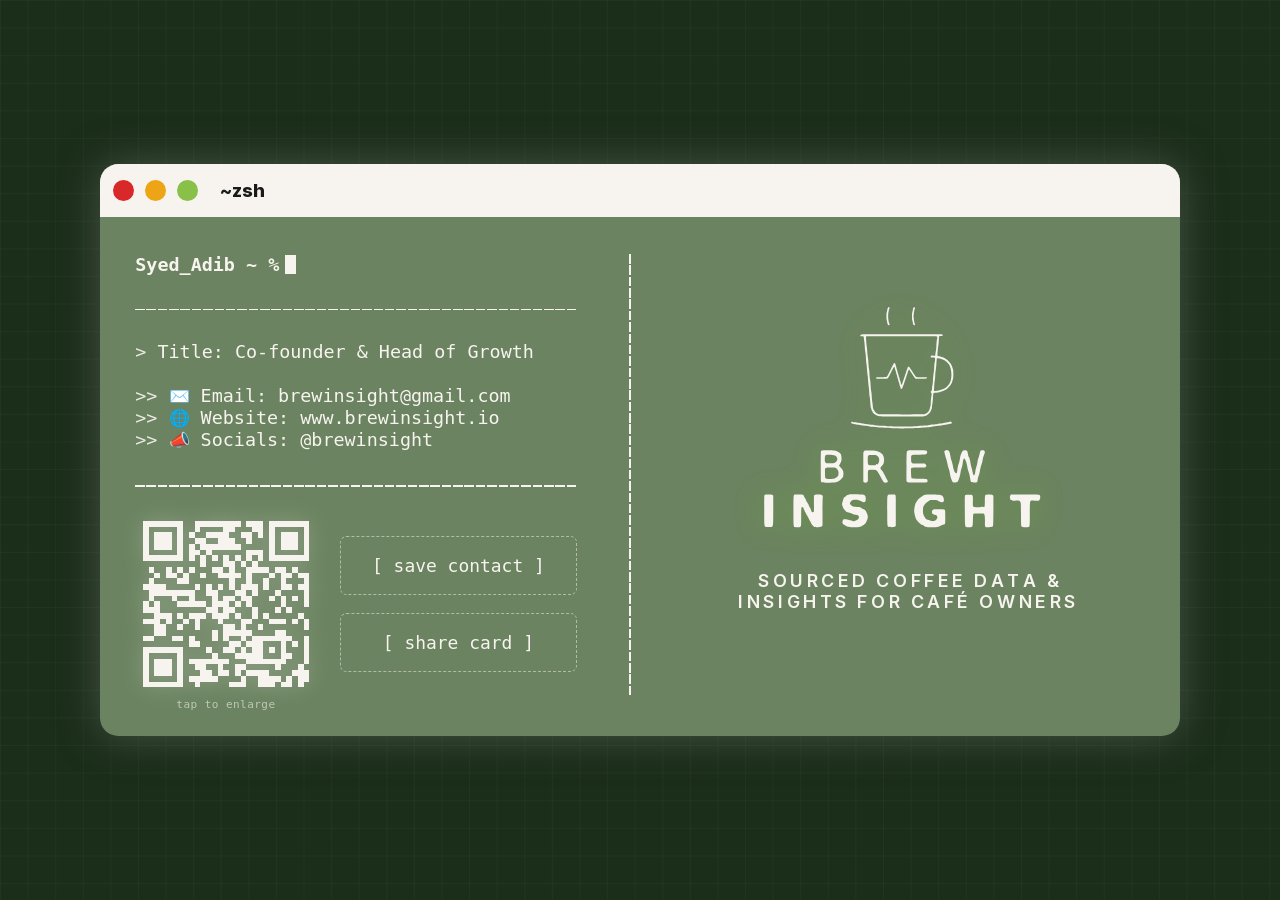
<file: card/index.html>
<!doctype html>
<html lang="en">
<head>
<meta charset="utf-8">
<meta name="viewport" content="width=device-width, initial-scale=1, viewport-fit=cover">
<title>Syed Adib — BrewInsight</title>
<meta name="description" content="Syed Adib, Co-founder & Head of Growth at BrewInsight. Sourced coffee data and insights for café owners. Save the contact, scan the code, or get in touch.">
<meta name="theme-color" content="#1B2E1A">
<meta name="color-scheme" content="dark">
<link rel="manifest" href="manifest.webmanifest">
<link rel="icon" href="icon-192.png" sizes="192x192">
<link rel="apple-touch-icon" href="apple-touch-icon.png">
<meta name="apple-mobile-web-app-title" content="BrewInsight">
<meta property="og:type" content="profile">
<meta property="og:title" content="Syed Adib — Co-founder & Head of Growth, BrewInsight">
<meta property="og:description" content="Sourced coffee data and insights for café owners. Tap to save the contact.">
<meta property="og:url" content="https://brewinsight.io/card">
<meta property="og:image" content="https://brewinsight.io/card/og.png">
<meta property="og:image:width" content="1200">
<meta property="og:image:height" content="630">
<meta name="twitter:card" content="summary_large_image">
<!-- Opt in to the boot reveal only when script is actually running. Without
     this line nothing on the card is ever hidden. -->
<script>document.documentElement.className="boot"</script>
<style>
/* ==========================================================================
   BrewInsight digital business card

   Two layouts of one design. The default is the phone: the terminal window
   runs as a column, brand first, every contact line a tap target. From 741px
   up the window snaps to the printed 3.5 x 2 in artboard, where every offset
   below is a real measurement off the approved SVG, in artboard units
   (252 x 144 of them, one unit = 1pt) scaled by --u.
   ========================================================================== */

/* ------------------------------------------------------------------ fonts */
@font-face{font-family:"InterCard";font-weight:600;font-style:normal;font-display:swap;
  src:url([data-uri]) format("woff2")}
@font-face{font-family:"InterCard";font-weight:800;font-style:normal;font-display:swap;
  src:url([data-uri]) format("woff2")}

/* ---------------------------------------------------------------- palette */
:root{
  --deep:#1B2E1A;          /* page field                   */
  --sage:#6B8360;          /* terminal body                */
  --cream:#F7F4EF;        /* paper + terminal type        */
  --ink:#1A1A1A;            /* title-bar type               */
  --red:#D9282A; --amber:#EEA515; --lime:#88C048;
  --grid-maj:rgba(159,176,148,.09);
  --grid-min:rgba(159,176,148,.05);
  --mono:ui-monospace,"SF Mono",SFMono-Regular,Menlo,"Cascadia Mono","Roboto Mono",Consolas,monospace;
  --sans:"InterCard",-apple-system,BlinkMacSystemFont,"Segoe UI",Roboto,sans-serif;
}
*{box-sizing:border-box;margin:0;padding:0}
html{-webkit-text-size-adjust:100%}
body{
  min-height:100svh; background-color:var(--deep); color:var(--cream);
  font-family:var(--mono); -webkit-font-smoothing:antialiased;
  padding:1rem 1rem calc(1.25rem + env(safe-area-inset-bottom));
  background-image:
    linear-gradient(var(--grid-maj) .5px,transparent 0),
    linear-gradient(90deg,var(--grid-maj) .5px,transparent 0),
    linear-gradient(var(--grid-min) .5px,transparent 0),
    linear-gradient(90deg,var(--grid-min) .5px,transparent 0);
  background-size:180px 180px,180px 180px,36px 36px,36px 36px;
}
::selection{background:var(--cream);color:var(--deep)}

/* ------------------------------------------------------- terminal window */
.card{
  width:100%; max-width:32rem; margin:0 auto; overflow:hidden;
  display:flex; flex-direction:column;
  background:var(--sage); border-radius:14px;
  box-shadow:0 0 42px rgba(116,119,114,.45);
}
.titlebar{
  display:flex; align-items:center; flex:none;
  height:38px; padding-left:13px; gap:9px; background:var(--cream);
}
.light{width:12px;height:12px;border-radius:50%;flex:none}
.light.r{background:var(--red)} .light.a{background:var(--amber)} .light.g{background:var(--lime)}
.tt{font-family:var(--sans);font-weight:800;color:var(--ink);font-size:13px;line-height:1;margin-left:11px}

/* ------------------------------------------------- right pane: the brand */
.pane-r{order:1;padding:26px 20px 0;text-align:center}
.lockup{max-width:190px;margin:0 auto;filter:drop-shadow(0 0 12px rgba(121,242,6,.22))}
.mark{display:block;width:70px;height:auto;margin:0 auto}
.wordmark{display:block;width:100%;height:auto;margin-top:14px}
.mark path,.wordmark path{fill:var(--cream)}
.tagline{
  font-family:var(--sans); font-weight:600; text-transform:uppercase;
  font-size:11px; line-height:1.55; letter-spacing:.19em; text-indent:.19em;
  margin:16px auto 0; max-width:22rem;
}

.divider{
  order:2; height:1px; margin:22px 20px 0; opacity:.85;
  background:repeating-linear-gradient(90deg,var(--cream) 0 6px,transparent 0 7.2px);
}

/* -------------------------------------------- left pane: the working part */
.pane-l{order:3;padding:20px 20px 24px}
.prompt{font-size:16px;font-weight:700;line-height:1.3;margin:0 0 14px}
.caret{
  display:inline-block; width:.62em; height:1.02em; margin-left:.3em;
  background:var(--cream); vertical-align:-.18em; animation:blink 1.15s steps(1,end) infinite;
}
@keyframes blink{0%,45%{opacity:1}50%,100%{opacity:0}}

.rule{
  height:1px; border:0; margin:0 0 15px;
  background:repeating-linear-gradient(90deg,var(--cream) 0 6px,transparent 0 7.2px);
}
.r2{margin:18px 0}

.ln{font-size:14px;line-height:1.5;color:var(--cream)}
/* Narrow screens wrap these lines. Hanging indents keep the wrap reading like
   terminal output instead of a broken column. */
.ln.t{margin-bottom:12px;padding-left:1.2em;text-indent:-1.2em}
.rows{display:flex;flex-direction:column;gap:2px;margin:0 -10px}
a.ln{
  display:block; text-decoration:none; color:inherit; overflow-wrap:anywhere;
  padding:12px 10px 12px calc(10px + 3.4em); text-indent:-3.4em;
  border-radius:7px; -webkit-tap-highlight-color:transparent;
  transition:background-color .13s ease,color .13s ease;
}
a.ln:active{background:var(--cream);color:var(--deep)}
a.ln:focus-visible{background:var(--cream);color:var(--deep);outline:none}
.em{font-family:"Apple Color Emoji","Segoe UI Emoji","Noto Color Emoji",var(--mono);font-size:.92em}
.chev{opacity:.92}
.cp{display:none}                       /* desktop-only copy affordance */

.acts{display:flex;flex-direction:column;gap:10px}
.btn{
  display:block; width:100%; text-align:center; text-decoration:none; cursor:pointer;
  font-family:var(--mono); font-size:15px; line-height:1; color:var(--cream);
  background:transparent; border:1.5px dashed rgba(247,244,239,.5); border-radius:9px;
  padding:15px 0; -webkit-tap-highlight-color:transparent;
  transition:background-color .14s ease,color .14s ease,border-color .14s ease;
}
.btn:active,.btn:focus-visible{background:var(--cream);color:var(--deep);border-color:var(--cream);border-style:solid;outline:none}
.btn.ok{background:var(--lime);border-color:var(--lime);color:#1B2E1A;border-style:solid}

.qr{
  display:block; width:162px; height:162px; margin:22px auto 0;
  border:0; padding:0; background:transparent; cursor:zoom-in;
  -webkit-tap-highlight-color:transparent;
  filter:drop-shadow(0 0 10px rgba(255,255,255,.26));
}
.qr svg{display:block;width:100%;height:100%}
.qr path{fill:var(--cream)}
.qrcap{font-size:11px;letter-spacing:.06em;opacity:.6;text-align:center;margin:10px auto 0}

/* ------------------------------------------------------- enlarged QR code */
/* The face keeps the printed cream-on-sage code, which is polarity-inverted:
   phone cameras read it, but plenty of scanners will not. This is the copy
   that always scans, and it is one tap away. */
.scan{
  position:fixed; inset:0; z-index:30; padding:1.5rem;
  display:flex; flex-direction:column; align-items:center; justify-content:center; gap:1.1rem;
  background:rgba(15,26,14,.94); -webkit-backdrop-filter:blur(6px); backdrop-filter:blur(6px);
  opacity:0; visibility:hidden; transition:opacity .2s ease,visibility .2s;
}
.scan.on{opacity:1;visibility:visible}
.scan .tile{
  width:min(78vw,58vh,22rem); max-width:100%;
  background:var(--cream); border-radius:1rem; padding:1rem;
  box-shadow:0 1.2rem 3.5rem rgba(0,0,0,.55);
}
.scan .tile svg{display:block;width:100%;height:auto}
.scan .tile path{fill:#1B2E1A}
.scan .cap{font-size:.8rem;letter-spacing:.05em;opacity:.75;text-align:center;line-height:1.7}
.scan .btn{width:auto;padding:12px 26px;font-size:14px}

/* ---------------------------------------------------------------- toast */
.toast{
  position:fixed; left:50%; bottom:calc(1.5rem + env(safe-area-inset-bottom));
  transform:translate(-50%,140%); background:var(--cream); color:var(--deep);
  font-family:var(--mono); font-size:.82rem; letter-spacing:.02em;
  padding:.62rem 1.1rem; border-radius:.45rem; box-shadow:0 .4rem 1.6rem rgba(0,0,0,.4);
  z-index:40; pointer-events:none; opacity:0; visibility:hidden;
  transition:transform .28s cubic-bezier(.2,.9,.3,1),opacity .2s ease,visibility .28s;
}
.toast.up{transform:translate(-50%,0);opacity:1;visibility:visible}

/* ------------------------------------------------------------ boot reveal */
/* The hiding only ever applies once script has run and set .boot on <html>,
   so a card whose JS is blocked or broken simply renders in full. The failsafe
   animation covers the other half of that: script started, then died before it
   could reveal anything. Belt and braces, because a blank card is worthless. */
.boot .rv{opacity:0;animation:rvfail .01s linear 2.5s forwards}
.boot .rv.in{animation:rv .18s ease both}
@keyframes rv{from{opacity:0;transform:translateX(-.35em)}to{opacity:1;transform:none}}
@keyframes rvfail{to{opacity:1}}

@media (prefers-reduced-motion:reduce){
  .caret{animation:none}
  .boot .rv,.boot .rv.in{opacity:1;animation:none}
  .toast,.scan{transition:none}
}

/* ==========================================================================
   741px and up: the printed artboard, reproduced. Offsets are artboard units
   measured off approved-draft/brewInsight_business-card_concept-terminal.svg;
   the window's inner origin is (10.52, 21.39) on that artboard.
   ========================================================================== */
@media (min-width:741px){
  :root{--u:min((100vw - 2.5rem)/252, (100svh - 2.5rem)/144, 4.6px)}
  body{
    display:flex; align-items:center; justify-content:center;
    padding:calc(1.25rem + env(safe-area-inset-top)) 1.25rem calc(1.25rem + env(safe-area-inset-bottom));
    background-size:
      calc(30*var(--u)) calc(30*var(--u)), calc(30*var(--u)) calc(30*var(--u)),
      calc(6*var(--u))  calc(6*var(--u)),  calc(6*var(--u))  calc(6*var(--u));
  }
  .card{
    position:relative; display:block; flex:none; max-width:none; margin:0;
    width:calc(234.92*var(--u)); height:calc(124.42*var(--u));
    border-radius:calc(3.98*var(--u));
    box-shadow:0 0 calc(9*var(--u)) rgba(116,119,114,.5);
  }
  .titlebar{
    position:absolute; inset:0 0 auto; height:calc(11.6*var(--u));
    padding-left:calc(2.81*var(--u)); gap:calc(2.23*var(--u));
  }
  .light{width:calc(4.72*var(--u));height:calc(4.72*var(--u))}
  .tt{font-size:calc(4*var(--u));margin-left:calc(2.5*var(--u))}

  .pane-l{position:absolute;left:0;top:calc(11.6*var(--u));width:calc(116.45*var(--u));height:calc(112.82*var(--u));padding:0}
  .pane-r{position:absolute;left:calc(116.45*var(--u));top:calc(11.6*var(--u));right:0;height:calc(112.82*var(--u));padding:0}

  /* every terminal line is placed off its printed baseline */
  .ln{
    position:absolute; left:calc(7.74*var(--u)); margin:0; white-space:nowrap;
    font-size:calc(4*var(--u)); line-height:calc(4.8*var(--u)); height:calc(4.8*var(--u));
  }
  .prompt{                       /* the same 4-unit body size, set bold */
    position:absolute; left:calc(7.74*var(--u)); top:calc(7.93*var(--u)); margin:0;
    font-size:calc(4*var(--u)); line-height:calc(4.8*var(--u)); height:calc(4.8*var(--u));
  }
  .rule{
    position:absolute; left:calc(7.74*var(--u)); width:calc(96.03*var(--u));
    height:calc(.38*var(--u)); margin:0;
    background:repeating-linear-gradient(90deg,var(--cream) 0 calc(2.07*var(--u)),transparent 0 calc(2.47*var(--u)));
  }
  .r1{top:calc(19.87*var(--u))} .r2{top:calc(58.25*var(--u))}
  .ln.t{top:calc(26.94*var(--u));margin:0}
  .rows{position:absolute;left:0;top:calc(36.54*var(--u));width:100%;gap:0;margin:0}
  a.ln{
    position:relative; left:calc(7.74*var(--u)); display:block; width:max-content;
    border-radius:calc(.9*var(--u)); padding:0 calc(1.2*var(--u)); margin-left:calc(-1.2*var(--u));
    overflow-wrap:normal; text-indent:0;
  }
  .ln.t{padding-left:0;text-indent:0}
  a.ln:hover,a.ln:focus-visible{background:var(--cream);color:var(--deep);outline:none}
  .cp{
    display:inline; font-size:.8em; opacity:0; margin-left:calc(1.6*var(--u)); padding:0 .35em;
    border:0; background:transparent; color:inherit; font-family:inherit; cursor:pointer;
    border-radius:calc(.6*var(--u)); transition:opacity .13s ease;
  }
  a.ln:hover .cp,.cp:focus-visible{opacity:.65}
  .cp:hover{opacity:1 !important;text-decoration:underline}

  .divider{
    position:absolute; order:0; left:calc(114.99*var(--u)); top:calc(19.51*var(--u));
    width:calc(.50*var(--u)); height:calc(96.14*var(--u)); margin:0; opacity:1;
    background:repeating-linear-gradient(180deg,var(--cream) 0 calc(2.07*var(--u)),transparent 0 calc(2.47*var(--u)));
  }

  .lockup{
    position:absolute; left:calc(27.98*var(--u)); top:calc(19.56*var(--u));
    width:calc(60.15*var(--u)); max-width:none; margin:0;
    filter:drop-shadow(0 0 calc(3.2*var(--u)) rgba(121,242,6,.22));
  }
  .mark{width:calc(22.35*var(--u))}
  .wordmark{margin-top:calc(4.7*var(--u))}
  .tagline{
    position:absolute; left:calc(14.40*var(--u)); top:calc(76.73*var(--u));
    width:calc(90*var(--u)); max-width:none; margin:0; text-align:center;
    font-size:calc(3.87*var(--u)); line-height:calc(4.64*var(--u));
    letter-spacing:.2em; text-indent:.2em;
  }

  .acts{
    position:absolute; left:calc(52.2*var(--u)); top:calc(69.41*var(--u));
    width:calc(51.57*var(--u)); gap:calc(4*var(--u));
  }
  .btn{
    font-size:calc(3.9*var(--u)); border-width:calc(.4*var(--u));
    border-radius:calc(1.4*var(--u)); padding:calc(4.2*var(--u)) 0;
  }
  .btn:hover{background:var(--cream);color:var(--deep);border-color:var(--cream);border-style:solid}
  .btn:active{transform:translateY(1px)}

  .qr{
    position:absolute; left:calc(9.37*var(--u)); top:calc(66.13*var(--u)); margin:0;
    width:calc(36.16*var(--u)); height:calc(36.16*var(--u));
    filter:drop-shadow(0 0 calc(2.6*var(--u)) rgba(255,255,255,.28));
    transition:transform .16s ease;
  }
  .qr:hover,.qr:focus-visible{transform:scale(1.035);outline:none}
  .qr:focus-visible{filter:drop-shadow(0 0 calc(2.6*var(--u)) rgba(255,255,255,.75))}
  .qrcap{
    position:absolute; left:calc(9.37*var(--u)); top:calc(104.6*var(--u));
    width:calc(36.16*var(--u)); margin:0;
    font-size:calc(2.4*var(--u)); line-height:1.3; letter-spacing:.04em;
    white-space:nowrap; overflow:hidden;
  }
  .scan .btn{width:auto;padding:12px 26px;font-size:14px;border-width:1.5px;border-radius:9px}
}

@media (max-width:360px){
  .ln{font-size:12.8px}
  .tagline{font-size:10px;letter-spacing:.16em;text-indent:.16em}
  .btn{font-size:14px}
}
</style>
</head>
<body>

<main class="card" aria-label="Digital business card for Syed Adib, Co-founder & Head of Growth at BrewInsight">

  <header class="titlebar">
    <span class="light r"></span><span class="light a"></span><span class="light g"></span>
    <span class="tt">~zsh</span>
  </header>

  <section class="pane-r">
    <div class="lockup">
      <svg class="mark" viewBox="173.85 40.95 22.35 26.45" xmlns="http://www.w3.org/2000/svg" role="img" aria-label="BrewInsight mark"><path d="M181.99,41.01c-.12.08-.22.33-.28.69-.03.19-.08.42-.11.52-.04.14-.05.32-.05.75,0,.5,0,.6.08.91.05.19.09.42.1.5.03.21.09.35.2.46.23.23.42,0,.25-.31-.1-.19-.15-.41-.22-.96-.08-.72,0-1.61.19-2.11.06-.15.1-.29.1-.32,0-.13-.16-.21-.27-.14Z"/>
        <path d="M187.53,41.03c-.09.04-.19.23-.21.39-.04.28-.11.63-.16.77-.04.12-.05.27-.05.78,0,.58,0,.65.08.93.04.17.09.37.1.44.04.32.08.43.17.5.12.1.23.09.3-.02.04-.08.04-.09-.04-.24-.09-.18-.22-.93-.26-1.47-.02-.3,0-.42.09-1.02.03-.16.06-.38.08-.49.02-.11.06-.24.09-.29.14-.21,0-.38-.2-.28Z"/>
        <path d="M176.39,46.92c-.43.02-.47.03-.51.19-.02.06,0,.1.04.14.05.05.1.06.33.06.36,0,.37,0,.4.46.01.19.05.5.09.69.04.2.08.61.09.97.02.34.06.81.09,1.03.12.81.15,1.03.18,1.69.02.37.05.78.07.91.09.58.14,1.01.17,1.57.02.36.06.78.1,1.03.07.41.09.63.17,1.82.02.26.06.62.09.81.03.19.08.65.1,1.07.04.71.08,1.04.14,1.27.04.13.11.97.14,1.56.02.37.04.47.12.74.06.17.1.33.1.37,0,.03.06.15.14.26.08.12.14.23.14.25,0,.06.31.39.44.47.07.04.18.11.23.16.09.07.32.15.83.29.13.04.93.04,4.81.04h4.66s.18-.08.18-.08c.1-.04.27-.09.38-.12.25-.07.48-.24.8-.59.19-.2.24-.28.28-.42.02-.09.09-.24.14-.33.08-.14.1-.21.14-.64.02-.26.07-.61.1-.77s.07-.52.09-.81c.06-1.1.08-1.24.14-1.3.05-.05.14-.07.37-.1.17-.02.38-.05.47-.07s.29-.05.44-.08.36-.08.46-.12.23-.09.3-.11c.16-.05.59-.28.79-.42.36-.26.89-.84.99-1.1.02-.06.07-.15.11-.2.04-.05.1-.2.13-.34s.09-.31.13-.38c.09-.18.13-.72.11-1.52-.02-.61-.02-.64-.11-.87-.05-.13-.11-.33-.14-.45-.03-.12-.09-.26-.13-.33-.05-.07-.1-.17-.12-.22-.05-.15-.24-.4-.53-.68s-.51-.45-.75-.57c-.09-.04-.21-.11-.27-.15-.06-.04-.17-.09-.23-.1s-.25-.07-.42-.14c-.22-.09-.33-.12-.46-.12-.15,0-.19-.01-.25-.08-.06-.06-.07-.09-.06-.16.01-.05.03-.33.05-.65.03-.56.08-1.01.17-1.47.02-.13.06-.52.08-.87.04-.82.06-1,.11-1.06.03-.05.1-.06.34-.07.35-.02.45-.06.43-.17-.02-.16-.14-.2-.58-.23-.48-.02-16.26-.02-16.84,0ZM192.54,47.36c.07.04.08.06.07.22,0,.1-.03.3-.07.46-.06.26-.11.77-.14,1.61-.01.22-.06.63-.11.92s-.09.58-.09.64c0,.27-.11.39-.31.34-.05-.01-.2-.03-.32-.05-.22-.02-.22-.02-.31.07-.1.1-.12.23-.04.31.04.05.1.05.4.05.48,0,.5.01.51.3,0,.14-.02.35-.05.55-.1.51-.12.69-.14,1.17-.02.66-.07,1.13-.15,1.61-.04.24-.09.69-.1,1.02-.05.91-.06,1.03-.12,1.3-.03.14-.08.47-.1.74-.03.43-.05.5-.1.54-.18.14-.21.19-.19.28,0,.05.07.15.13.21.12.14.12.1.02.68-.07.38-.12.84-.15,1.62-.02.45-.04.57-.09.69-.04.08-.09.25-.11.38-.02.13-.07.27-.1.32-.03.05-.09.15-.13.23-.1.2-.34.43-.51.49-.07.03-.16.08-.2.11-.15.14-.03.13-4.96.14-2.58,0-4.83,0-5-.02-.33-.03-.3-.02-.72-.28-.19-.12-.44-.45-.6-.77-.12-.26-.13-.29-.17-.78-.02-.28-.07-.64-.1-.81s-.07-.5-.09-.73-.04-.64-.06-.9-.05-.56-.08-.67c-.07-.3-.1-.65-.14-1.34-.03-.67-.07-1.02-.14-1.34-.05-.25-.1-.75-.12-1.32-.01-.25-.05-.65-.09-.9-.04-.25-.09-.64-.1-.87-.02-.23-.04-.65-.06-.92s-.07-.68-.11-.9c-.04-.25-.09-.66-.11-1.07-.02-.43-.07-.86-.12-1.22-.06-.35-.1-.77-.12-1.17-.02-.34-.04-.68-.05-.75-.02-.1,0-.14.04-.19l.06-.06h7.63c6.12,0,7.65,0,7.71.04ZM192.94,52.12c.07.02.24.06.36.08.16.02.26.05.34.11.06.04.18.09.27.12.09.02.2.07.25.12.05.04.15.1.2.13.23.12.59.46.72.68.05.08.1.16.13.2.07.09.15.24.15.31,0,.03.04.14.09.25.13.27.25,1.16.23,1.68-.02.51-.12,1.13-.2,1.28-.04.07-.09.2-.12.3-.09.25-.37.65-.62.87-.26.23-.56.44-.72.49-.06.02-.18.07-.26.12-.09.04-.29.11-.46.16-.17.05-.34.09-.39.11-.1.04-.55.09-.77.09-.26,0-.26,0-.23-.51.02-.23.05-.66.06-.95.02-.3.06-.68.1-.9.05-.24.08-.54.09-.86.02-.61.06-.96.15-1.57.05-.28.09-.74.11-1.13.03-.67.08-1.07.12-1.17.04-.07.19-.07.37,0Z"/>
        <path d="M183.17,53.22c-.08.09-.12.16-.26.46-.04.09-.1.22-.14.27s-.09.18-.14.27-.1.2-.12.24-.08.15-.12.24c-.04.09-.1.2-.12.24s-.08.15-.12.24-.13.26-.2.38c-.07.12-.16.3-.22.4-.08.15-.12.2-.2.23-.06.02-.45.03-1.07.03-.53,0-.99,0-1.02,0-.13,0-.19.19-.09.29.05.05.18.05,1.17.05,1.3,0,1.3,0,1.45-.27.05-.09.12-.21.16-.27.04-.06.1-.18.13-.26s.09-.19.13-.26c.04-.06.09-.17.12-.24.02-.07.08-.18.12-.24.04-.06.1-.17.12-.25.02-.07.08-.17.12-.23.04-.05.1-.16.12-.25.06-.18.19-.32.28-.32.08,0,.08.02.13.36.02.12.06.3.11.4s.1.29.13.44c.02.14.08.35.13.46.05.11.1.3.12.43s.07.31.11.4c.04.1.1.3.13.46s.09.34.12.4c.03.06.08.23.11.37.03.14.09.36.14.47.05.12.09.27.11.35.03.19.09.27.19.27.16,0,.24-.14.34-.52.04-.14.1-.32.14-.39.04-.07.1-.23.12-.35s.09-.31.13-.42.11-.29.14-.41c.03-.12.08-.26.11-.32s.09-.22.12-.37c.04-.14.09-.31.12-.36s.09-.21.12-.33c.06-.28.23-.71.28-.74.06-.04.11,0,.22.18.15.25.26.43.44.68.09.12.19.28.23.35s.11.16.14.2c.03.04.09.12.12.19s.12.18.19.24l.12.12h1.14c.95.02,1.16,0,1.24-.03.14-.06.15-.17.03-.25-.07-.05-.17-.05-1.09-.04-.88,0-1.03,0-1.13-.04-.11-.04-.16-.1-.38-.43-.14-.21-.31-.46-.37-.55-.06-.09-.14-.21-.17-.26-.03-.05-.09-.14-.14-.2-.05-.06-.12-.18-.16-.25-.04-.08-.09-.15-.11-.16s-.07-.08-.11-.16c-.08-.18-.14-.22-.26-.22-.14,0-.19.07-.27.39-.04.16-.1.33-.14.39-.04.06-.09.23-.12.37-.04.14-.09.32-.13.4-.04.08-.09.24-.12.37-.03.12-.08.27-.11.32-.03.05-.09.21-.12.34-.03.14-.09.31-.13.38-.04.07-.1.26-.14.41-.07.28-.15.45-.24.53-.08.06-.14-.03-.16-.28-.02-.12-.05-.3-.09-.39-.09-.23-.12-.31-.17-.59-.03-.13-.07-.3-.11-.36s-.09-.24-.12-.4c-.03-.16-.09-.36-.14-.45s-.08-.19-.08-.22c0-.12-.1-.51-.16-.67-.04-.09-.09-.26-.11-.38-.02-.12-.07-.3-.11-.4-.04-.1-.09-.24-.11-.33-.06-.26-.18-.33-.33-.17Z"/>
        <path d="M173.97,65.91s-.06.1-.07.15c-.02.08,0,.11.05.17s.12.08.3.09c.13.01.34.05.47.1.15.05.4.09.69.12.26.03.56.08.7.12.17.05.41.09.76.12.62.05.68.06,1.07.16.18.04.4.07.53.07.29,0,1.09.08,1.61.16.42.06,1.03.09,2.91.15,1.29.04,2.21.04,3.65,0,1.83-.05,2.51-.09,3.07-.16.58-.08.75-.1,1.42-.14.26-.02.51-.04.55-.06.17-.06.55-.12,1.07-.17.3-.03.62-.07.7-.09.27-.08.6-.14.94-.17.22-.02.41-.05.55-.11.12-.04.35-.09.5-.11.3-.03.36-.06.36-.2,0-.08-.1-.18-.22-.23-.07-.03-.11-.02-.23.03-.1.04-.25.07-.48.09-.19.02-.47.06-.62.1-.37.1-.57.13-1.03.17-.22.02-.49.06-.65.11-.19.05-.41.09-.75.11-.54.03-.79.07-1.21.15-.2.04-.58.07-1.29.11-.55.02-1.29.08-1.64.12-.6.06-.77.07-2.85.07-1.59,0-2.3-.01-2.54-.04-.69-.08-.9-.09-1.69-.13-.83-.03-1.33-.07-1.52-.12-.2-.05-.75-.12-1.24-.15-.33-.02-.57-.05-.77-.11-.16-.04-.51-.1-.79-.12-.3-.03-.63-.08-.84-.13-.18-.05-.51-.1-.72-.12-.25-.02-.42-.05-.49-.09-.14-.07-.21-.07-.28,0Z"/></svg>
      <svg class="wordmark" viewBox="154.95 72.10 60.15 16.90" xmlns="http://www.w3.org/2000/svg" role="img" aria-label="BrewInsight"><path d="M167.52,72.22c-.07.04-.15.1-.18.14s-.05,1.54-.05,3.33c0,2.87.01,3.26.11,3.36.12.12.02.11,1.41.15,1.5.03,1.94-.03,2.41-.34.35-.24.72-.61.91-.95.05-.08.08-.38.09-.69,0-.62-.09-.8-.66-1.39l-.31-.32.12-.22c.07-.12.2-.36.28-.53.16-.28.17-.36.15-.91-.02-.4-.07-.68-.14-.82-.16-.3-.84-.68-1.41-.8-.53-.11-2.53-.11-2.73,0ZM170.4,73.27c.29.14.56.61.49.88-.15.64-.55.85-1.63.85-.75,0-.77,0-.93-.18-.14-.16-.16-.26-.16-.71,0-.67.08-.88.36-.96.31-.09,1.58-.01,1.86.12ZM170.57,76.03c.11.07.29.25.4.41.17.25.19.34.18.74-.01.54-.08.67-.55.97-.34.22-.4.23-1.07.25-.47.01-.8,0-.98-.07-.24-.08-.27-.11-.31-.36-.02-.15-.04-.63-.03-1.08,0-.79.01-.81.18-.89.11-.05.48-.09,1.08-.09.76,0,.95.02,1.11.12Z"/>
      <path d="M186.37,72.19c-.07.03-.2.08-.27.13-.13.07-.14.17-.17,3.24-.02,1.74-.01,3.23.01,3.32.03.08.14.18.24.22.11.04.99.07,2.15.08,2.2.01,2.21.01,2.17-.42-.03-.38-.15-.41-1.82-.41-1.13,0-1.48-.02-1.58-.09-.11-.08-.14-.22-.18-1.07-.02-.53-.03-1-.01-1.04.07-.19.4-.23,1.71-.23s1.36,0,1.49-.14c.18-.18.17-.36-.03-.59l-.16-.18-1.32.02-1.32.02-.18-.18c-.16-.16-.17-.21-.17-.84,0-.95-.02-.93,1.34-.91,1.38.02,1.87-.02,2.04-.19s.16-.48-.01-.64c-.14-.12-.28-.13-1.98-.14-1.01,0-1.89,0-1.96.03Z"/>
      <path d="M194.29,72.26l-.16.13.12.53c.07.3.21.79.32,1.11.1.32.24.85.29,1.19.06.34.16.75.24.92.14.32.24.78.32,1.4.05.41.38,1.31.55,1.5.12.15.8.17.98.03.24-.18.58-1.15.7-1.94.05-.42.18-.93.26-1.13.08-.21.19-.65.23-.99.12-.95.25-1.22.47-.97.18.22.43,1.03.53,1.65.05.39.19.92.3,1.19.12.31.23.76.3,1.26.06.51.14.8.21.88s.26.11.63.13c.65.03.82-.07.82-.55,0-.16.11-.59.24-.96s.26-.92.3-1.22c.04-.31.15-.76.26-1.05.12-.3.24-.75.28-1.09.05-.38.14-.74.28-1.04.34-.76.25-1.11-.3-1.11-.41,0-.51.1-.58.57-.03.22-.15.65-.26.96-.11.3-.24.82-.28,1.15-.04.32-.15.76-.23.97-.09.22-.18.64-.22,1.01-.11,1.07-.41,1.1-.59.07-.05-.31-.16-.72-.23-.91-.07-.2-.18-.67-.24-1.07-.05-.39-.18-.88-.26-1.07-.2-.44-.24-.55-.31-1.03-.08-.51-.2-.64-.6-.64-.17,0-.36.05-.43.09-.07.05-.22.31-.36.59-.18.38-.26.65-.32,1.14-.05.39-.15.82-.27,1.13-.11.29-.22.73-.26,1.08-.1.84-.14.99-.29.99-.28,0-.58-.7-.74-1.72-.06-.34-.18-.81-.28-1.05s-.2-.67-.24-.96c-.04-.29-.12-.65-.18-.82-.17-.45-.65-.63-.98-.36Z"/>
      <path d="M176.7,72.37c-.14.14-.16.22-.16.82,0,.69,0,5.69,0,5.77.01.12.24.26.45.26.16,0,.29-.05.4-.16.16-.16.16-.18.15-1.32-.01-1.42-.05-1.37.93-1.34.38.01.76.07.87.11.23.11.53.57,1.1,1.68.24.47.49.88.55.93.16.12.65.11.78-.02.16-.15.14-.3-.09-.61-.1-.14-.22-.36-.27-.49-.04-.13-.16-.37-.27-.54-.1-.17-.23-.41-.27-.53-.05-.11-.2-.32-.35-.45-.36-.32-.35-.51.03-.88.4-.38.55-.84.5-1.5-.07-.9-.36-1.29-1.24-1.63-.51-.2-.58-.21-1.75-.24-1.19-.03-1.22-.03-1.36.12ZM179.51,73.33c.49.24.65.98.34,1.6-.22.43-.41.5-1.32.5-.99,0-1.01,0-1.02-1.11-.01-1.13-.03-1.11,1.01-1.11.59,0,.81.03.99.12Z"/>
      <path d="M173.52,81.78c-.36.05-.47.09-.68.29-.14.14-.32.28-.4.32-.11.05-.2.23-.31.63-.26.85-.26.84-.07,1.39.14.41.25.58.53.86.32.32.38.36.76.41.28.04.51.12.69.25.22.16.38.2.79.24.61.05.78.19.75.63-.02.3-.21.47-.77.69-.3.11-.32.11-.93-.07-.74-.22-1.36-.32-1.57-.27-.18.05-.31.32-.32.66,0,.3.05.36.64.72.48.29.51.3,1.24.34.41.03,1.04.03,1.41,0,.56-.03.69-.06.85-.19.1-.09.34-.24.54-.34.36-.2.43-.3.79-1.27.14-.38.06-.83-.24-1.44-.23-.47-.27-.51-.56-.61-.17-.06-.41-.19-.53-.3-.12-.1-.27-.18-.33-.19s-.37-.01-.69-.03-.65-.05-.76-.09c-.26-.09-.73-.54-.73-.68,0-.23.38-.66.65-.74.58-.16,1.41-.05,1.84.26.3.22.65.26.82.11.11-.1.14-.21.14-.64,0-.62-.09-.78-.51-.88-.38-.08-2.55-.14-3.06-.07Z"/>
      <path d="M190.42,81.78c-.53.05-.72.12-1.15.43-.12.08-.3.2-.41.26-.28.16-.88.98-1.01,1.38-.21.7-.3,1.45-.23,1.85.15.8.33,1.36.51,1.6.38.48.99,1.03,1.18,1.07.11.03.28.11.39.21.3.26.53.31,1.39.33,1.26.03,1.79-.05,2.17-.29.18-.11.43-.22.56-.25s.3-.09.39-.14c.15-.09.15-.11.15-1.53,0-1.13-.02-1.47-.09-1.57-.09-.11-.2-.13-1.23-.15-1.22-.03-1.37,0-1.51.3-.21.46.04.9.52.9.4,0,.59.18.58.55,0,.24-.05.32-.25.51-.13.12-.36.26-.5.3-.24.07-.33.05-.97-.16l-.71-.24-.3-.42c-.35-.5-.46-1.02-.38-1.84.05-.46.08-.57.32-.89.17-.24.44-.49.76-.7l.49-.32h.72c.71,0,.72,0,1.13.26.83.51,1.32.22,1.07-.65-.12-.42-.31-.61-.68-.71-.36-.09-2.23-.15-2.9-.09Z"/>
      <path d="M155.19,81.83c-.06.01-.13.08-.16.14s-.04,1.57-.03,3.36c0,3.88-.09,3.51.98,3.51s.97.36.98-3.48c0-1.76,0-3.25,0-3.29-.01-.19-.39-.29-1.03-.28-.34,0-.68.02-.74.04Z"/>
      <path d="M161.46,81.94c-.09.14-.11.57-.11,3.41,0,3.87-.08,3.53.86,3.53.88,0,.82.15.82-2.19,0-1.92.03-2.2.23-2.2.13,0,.29.21.34.45.03.12.14.34.24.51s.22.4.26.51c.04.12.16.34.28.47.11.14.23.37.26.51.04.14.15.35.24.48.09.12.22.36.28.51.11.32.44.74.7.87.11.07.36.09.83.07.59-.02.68-.04.82-.18l.16-.16v-3.02c0-1.66.03-3.06.05-3.1.09-.15-.03-.43-.23-.53-.27-.14-1.33-.14-1.53,0l-.16.11v1.74c.03.95,0,1.77-.02,1.82s-.12.08-.21.08c-.18,0-.34-.19-.41-.51-.02-.11-.13-.34-.24-.51-.1-.17-.21-.4-.24-.51-.02-.11-.15-.34-.27-.5s-.26-.41-.3-.54c-.05-.14-.15-.34-.23-.45-.09-.11-.19-.32-.24-.46-.04-.14-.14-.28-.2-.32-.07-.04-.52-.07-1.01-.07-.83,0-.88,0-.98.15Z"/>
      <path d="M181.88,81.92c-.13.13-.14.22-.14,3.27,0,3.22.02,3.48.27,3.62.07.04.38.07.7.07.47,0,.6-.03.73-.13l.16-.13v-3.27c.03-2.78.01-3.28-.07-3.42s-.15-.15-.8-.15c-.62,0-.73.02-.84.14Z"/>
      <path d="M198.78,81.84s-.1.11-.14.18-.05,1.53-.03,3.4c.04,3.81-.05,3.46.88,3.46.86,0,.84.03.88-1.56.02-.86.06-1.3.11-1.35.05-.06.41-.09,1.15-.09.9,0,1.07,0,1.17.11.14.14.2.73.18,1.79-.03,1.08,0,1.11.84,1.11.66,0,.84-.06.93-.3.03-.09.07-1.6.07-3.36v-3.19s-.14-.11-.14-.11c-.21-.17-1.49-.18-1.63,0-.07.08-.09.38-.09,1.28,0,.82-.03,1.2-.08,1.25s-.43.08-1.17.09c-1.47,0-1.38.1-1.35-1.3.03-1.44.04-1.42-.86-1.42-.36,0-.69.03-.73.05Z"/>
      <path d="M208.52,81.94c-.14.19-.14.68,0,.93.12.25.26.28,1.06.24.74-.03.94.02,1.11.29.11.17.12.39.13,2.62,0,1.34.03,2.5.05,2.58.07.2.38.29,1.06.29.53,0,.6-.01.7-.15.09-.13.11-.5.11-2.67,0-2.46.03-2.81.22-2.94.05-.03.45-.03.9-.02l.82.04.14-.18c.25-.32.27-.84.03-1.07-.09-.09-.47-.11-3.17-.11h-3.07l-.1.15Z"/></svg>
    </div>
    <p class="tagline">Sourced coffee data &<br>insights for café owners</p>
  </section>

  <div class="divider" aria-hidden="true"></div>

  <section class="pane-l">
    <h1 class="ln prompt rv">Syed_Adib ~ %<span class="caret" aria-hidden="true"></span></h1>
    <hr class="rule r1 rv">

    <p class="ln t rv"><span class="chev">&gt;</span> Title: Co-founder & Head of Growth</p>

    <div class="rows">
      <a class="ln rv" href="mailto:brewinsight@gmail.com" data-copy="brewinsight@gmail.com" data-what="Email address">
        <span class="chev">&gt;&gt;</span> <span class="em">&#9993;&#65039;</span> Email: brewinsight@gmail.com<button class="cp" type="button" aria-label="Copy email address">[copy]</button></a>
      <a class="ln rv" href="https://brewinsight.io" data-copy="https://brewinsight.io" data-what="Website link">
        <span class="chev">&gt;&gt;</span> <span class="em">&#127760;</span> Website: www.brewinsight.io<button class="cp" type="button" aria-label="Copy website link">[copy]</button></a>
      <a class="ln rv" href="https://instagram.com/brewinsight" data-copy="https://instagram.com/brewinsight" data-what="Instagram link">
        <span class="chev">&gt;&gt;</span> <span class="em">&#128227;</span> Socials: @brewinsight<button class="cp" type="button" aria-label="Copy Instagram link">[copy]</button></a>
    </div>

    <hr class="rule r2 rv">

    <div class="acts rv">
      <a class="btn" id="save" href="contact.vcf" download="Syed Adib.vcf">[ save contact ]</a>
      <button class="btn" id="share" type="button">[ share card ]</button>
    </div>

    <button class="qr rv" type="button" id="qrbtn" aria-label="Enlarge the QR code for scanning"><svg viewBox="0 0 29 29" xmlns="http://www.w3.org/2000/svg" shape-rendering="crispEdges" aria-hidden="true"><path d="M0 0h7v1h-7zM9 0h8v1h-8zM18 0h3v1h-3zM22 0h7v1h-7zM0 1h1v1h-1zM6 1h1v1h-1zM9 1h1v1h-1zM14 1h2v1h-2zM19 1h2v1h-2zM22 1h1v1h-1zM28 1h1v1h-1zM0 2h1v1h-1zM2 2h3v1h-3zM6 2h1v1h-1zM8 2h1v1h-1zM11 2h4v1h-4zM17 2h2v1h-2zM20 2h1v1h-1zM22 2h1v1h-1zM24 2h3v1h-3zM28 2h1v1h-1zM0 3h1v1h-1zM2 3h3v1h-3zM6 3h1v1h-1zM9 3h2v1h-2zM13 3h3v1h-3zM18 3h1v1h-1zM22 3h1v1h-1zM24 3h3v1h-3zM28 3h1v1h-1zM0 4h1v1h-1zM2 4h3v1h-3zM6 4h1v1h-1zM8 4h1v1h-1zM10 4h7v1h-7zM22 4h1v1h-1zM24 4h3v1h-3zM28 4h1v1h-1zM0 5h1v1h-1zM6 5h1v1h-1zM8 5h2v1h-2zM11 5h1v1h-1zM18 5h3v1h-3zM22 5h1v1h-1zM28 5h1v1h-1zM0 6h7v1h-7zM8 6h1v1h-1zM10 6h1v1h-1zM12 6h1v1h-1zM14 6h1v1h-1zM16 6h1v1h-1zM18 6h1v1h-1zM20 6h1v1h-1zM22 6h7v1h-7zM10 7h1v1h-1zM14 7h2v1h-2zM17 7h1v1h-1zM19 7h1v1h-1zM1 8h1v1h-1zM4 8h1v1h-1zM6 8h1v1h-1zM8 8h1v1h-1zM12 8h2v1h-2zM15 8h1v1h-1zM18 8h4v1h-4zM23 8h2v1h-2zM26 8h1v1h-1zM2 9h1v1h-1zM4 9h2v1h-2zM7 9h1v1h-1zM10 9h1v1h-1zM13 9h4v1h-4zM18 9h1v1h-1zM22 9h1v1h-1zM24 9h2v1h-2zM27 9h2v1h-2zM1 10h1v1h-1zM6 10h2v1h-2zM15 10h1v1h-1zM18 10h1v1h-1zM21 10h1v1h-1zM24 10h1v1h-1zM28 10h1v1h-1zM0 11h4v1h-4zM9 11h1v1h-1zM11 11h1v1h-1zM13 11h1v1h-1zM15 11h1v1h-1zM17 11h3v1h-3zM21 11h1v1h-1zM24 11h2v1h-2zM27 11h2v1h-2zM1 12h8v1h-8zM11 12h2v1h-2zM16 12h2v1h-2zM19 12h1v1h-1zM23 12h1v1h-1zM28 12h1v1h-1zM1 13h1v1h-1zM5 13h1v1h-1zM8 13h1v1h-1zM12 13h1v1h-1zM14 13h2v1h-2zM17 13h2v1h-2zM22 13h1v1h-1zM24 13h1v1h-1zM26 13h1v1h-1zM28 13h1v1h-1zM0 14h1v1h-1zM2 14h1v1h-1zM6 14h5v1h-5zM12 14h3v1h-3zM16 14h1v1h-1zM18 14h1v1h-1zM24 14h1v1h-1zM28 14h1v1h-1zM0 15h3v1h-3zM11 15h2v1h-2zM14 15h2v1h-2zM19 15h1v1h-1zM23 15h1v1h-1zM25 15h1v1h-1zM2 16h3v1h-3zM6 16h1v1h-1zM8 16h3v1h-3zM12 16h3v1h-3zM16 16h1v1h-1zM19 16h1v1h-1zM21 16h1v1h-1zM27 16h1v1h-1zM0 17h3v1h-3zM4 17h1v1h-1zM7 17h1v1h-1zM9 17h1v1h-1zM13 17h1v1h-1zM17 17h2v1h-2zM22 17h3v1h-3zM26 17h1v1h-1zM28 17h1v1h-1zM2 18h2v1h-2zM6 18h1v1h-1zM9 18h1v1h-1zM14 18h2v1h-2zM17 18h1v1h-1zM20 18h1v1h-1zM28 18h1v1h-1zM2 19h2v1h-2zM12 19h1v1h-1zM14 19h5v1h-5zM23 19h2v1h-2zM0 20h2v1h-2zM5 20h2v1h-2zM8 20h1v1h-1zM12 20h1v1h-1zM14 20h1v1h-1zM17 20h1v1h-1zM19 20h7v1h-7zM28 20h1v1h-1zM8 21h2v1h-2zM15 21h2v1h-2zM18 21h3v1h-3zM24 21h1v1h-1zM26 21h1v1h-1zM28 21h1v1h-1zM0 22h7v1h-7zM11 22h1v1h-1zM14 22h2v1h-2zM17 22h1v1h-1zM19 22h2v1h-2zM22 22h1v1h-1zM24 22h1v1h-1zM28 22h1v1h-1zM0 23h1v1h-1zM6 23h1v1h-1zM12 23h1v1h-1zM16 23h5v1h-5zM24 23h2v1h-2zM28 23h1v1h-1zM0 24h1v1h-1zM2 24h3v1h-3zM6 24h1v1h-1zM8 24h7v1h-7zM18 24h7v1h-7zM28 24h1v1h-1zM0 25h1v1h-1zM2 25h3v1h-3zM6 25h1v1h-1zM9 25h2v1h-2zM13 25h1v1h-1zM16 25h2v1h-2zM23 25h1v1h-1zM27 25h1v1h-1zM0 26h1v1h-1zM2 26h3v1h-3zM6 26h1v1h-1zM10 26h2v1h-2zM13 26h2v1h-2zM16 26h1v1h-1zM18 26h4v1h-4zM26 26h3v1h-3zM0 27h1v1h-1zM6 27h1v1h-1zM8 27h5v1h-5zM17 27h1v1h-1zM20 27h4v1h-4zM25 27h1v1h-1zM27 27h2v1h-2zM0 28h7v1h-7zM9 28h1v1h-1zM15 28h3v1h-3zM20 28h3v1h-3zM24 28h2v1h-2zM27 28h1v1h-1z"/></svg></button>
    <p class="qrcap rv">tap to enlarge</p>
  </section>

</main>

<div class="scan" id="scan" role="dialog" aria-modal="true" aria-label="QR code, enlarged" tabindex="-1">
  <div class="tile"><svg viewBox="0 0 29 29" xmlns="http://www.w3.org/2000/svg" shape-rendering="crispEdges" aria-hidden="true"><path d="M0 0h7v1h-7zM9 0h8v1h-8zM18 0h3v1h-3zM22 0h7v1h-7zM0 1h1v1h-1zM6 1h1v1h-1zM9 1h1v1h-1zM14 1h2v1h-2zM19 1h2v1h-2zM22 1h1v1h-1zM28 1h1v1h-1zM0 2h1v1h-1zM2 2h3v1h-3zM6 2h1v1h-1zM8 2h1v1h-1zM11 2h4v1h-4zM17 2h2v1h-2zM20 2h1v1h-1zM22 2h1v1h-1zM24 2h3v1h-3zM28 2h1v1h-1zM0 3h1v1h-1zM2 3h3v1h-3zM6 3h1v1h-1zM9 3h2v1h-2zM13 3h3v1h-3zM18 3h1v1h-1zM22 3h1v1h-1zM24 3h3v1h-3zM28 3h1v1h-1zM0 4h1v1h-1zM2 4h3v1h-3zM6 4h1v1h-1zM8 4h1v1h-1zM10 4h7v1h-7zM22 4h1v1h-1zM24 4h3v1h-3zM28 4h1v1h-1zM0 5h1v1h-1zM6 5h1v1h-1zM8 5h2v1h-2zM11 5h1v1h-1zM18 5h3v1h-3zM22 5h1v1h-1zM28 5h1v1h-1zM0 6h7v1h-7zM8 6h1v1h-1zM10 6h1v1h-1zM12 6h1v1h-1zM14 6h1v1h-1zM16 6h1v1h-1zM18 6h1v1h-1zM20 6h1v1h-1zM22 6h7v1h-7zM10 7h1v1h-1zM14 7h2v1h-2zM17 7h1v1h-1zM19 7h1v1h-1zM1 8h1v1h-1zM4 8h1v1h-1zM6 8h1v1h-1zM8 8h1v1h-1zM12 8h2v1h-2zM15 8h1v1h-1zM18 8h4v1h-4zM23 8h2v1h-2zM26 8h1v1h-1zM2 9h1v1h-1zM4 9h2v1h-2zM7 9h1v1h-1zM10 9h1v1h-1zM13 9h4v1h-4zM18 9h1v1h-1zM22 9h1v1h-1zM24 9h2v1h-2zM27 9h2v1h-2zM1 10h1v1h-1zM6 10h2v1h-2zM15 10h1v1h-1zM18 10h1v1h-1zM21 10h1v1h-1zM24 10h1v1h-1zM28 10h1v1h-1zM0 11h4v1h-4zM9 11h1v1h-1zM11 11h1v1h-1zM13 11h1v1h-1zM15 11h1v1h-1zM17 11h3v1h-3zM21 11h1v1h-1zM24 11h2v1h-2zM27 11h2v1h-2zM1 12h8v1h-8zM11 12h2v1h-2zM16 12h2v1h-2zM19 12h1v1h-1zM23 12h1v1h-1zM28 12h1v1h-1zM1 13h1v1h-1zM5 13h1v1h-1zM8 13h1v1h-1zM12 13h1v1h-1zM14 13h2v1h-2zM17 13h2v1h-2zM22 13h1v1h-1zM24 13h1v1h-1zM26 13h1v1h-1zM28 13h1v1h-1zM0 14h1v1h-1zM2 14h1v1h-1zM6 14h5v1h-5zM12 14h3v1h-3zM16 14h1v1h-1zM18 14h1v1h-1zM24 14h1v1h-1zM28 14h1v1h-1zM0 15h3v1h-3zM11 15h2v1h-2zM14 15h2v1h-2zM19 15h1v1h-1zM23 15h1v1h-1zM25 15h1v1h-1zM2 16h3v1h-3zM6 16h1v1h-1zM8 16h3v1h-3zM12 16h3v1h-3zM16 16h1v1h-1zM19 16h1v1h-1zM21 16h1v1h-1zM27 16h1v1h-1zM0 17h3v1h-3zM4 17h1v1h-1zM7 17h1v1h-1zM9 17h1v1h-1zM13 17h1v1h-1zM17 17h2v1h-2zM22 17h3v1h-3zM26 17h1v1h-1zM28 17h1v1h-1zM2 18h2v1h-2zM6 18h1v1h-1zM9 18h1v1h-1zM14 18h2v1h-2zM17 18h1v1h-1zM20 18h1v1h-1zM28 18h1v1h-1zM2 19h2v1h-2zM12 19h1v1h-1zM14 19h5v1h-5zM23 19h2v1h-2zM0 20h2v1h-2zM5 20h2v1h-2zM8 20h1v1h-1zM12 20h1v1h-1zM14 20h1v1h-1zM17 20h1v1h-1zM19 20h7v1h-7zM28 20h1v1h-1zM8 21h2v1h-2zM15 21h2v1h-2zM18 21h3v1h-3zM24 21h1v1h-1zM26 21h1v1h-1zM28 21h1v1h-1zM0 22h7v1h-7zM11 22h1v1h-1zM14 22h2v1h-2zM17 22h1v1h-1zM19 22h2v1h-2zM22 22h1v1h-1zM24 22h1v1h-1zM28 22h1v1h-1zM0 23h1v1h-1zM6 23h1v1h-1zM12 23h1v1h-1zM16 23h5v1h-5zM24 23h2v1h-2zM28 23h1v1h-1zM0 24h1v1h-1zM2 24h3v1h-3zM6 24h1v1h-1zM8 24h7v1h-7zM18 24h7v1h-7zM28 24h1v1h-1zM0 25h1v1h-1zM2 25h3v1h-3zM6 25h1v1h-1zM9 25h2v1h-2zM13 25h1v1h-1zM16 25h2v1h-2zM23 25h1v1h-1zM27 25h1v1h-1zM0 26h1v1h-1zM2 26h3v1h-3zM6 26h1v1h-1zM10 26h2v1h-2zM13 26h2v1h-2zM16 26h1v1h-1zM18 26h4v1h-4zM26 26h3v1h-3zM0 27h1v1h-1zM6 27h1v1h-1zM8 27h5v1h-5zM17 27h1v1h-1zM20 27h4v1h-4zM25 27h1v1h-1zM27 27h2v1h-2zM0 28h7v1h-7zM9 28h1v1h-1zM15 28h3v1h-3zM20 28h3v1h-3zM24 28h2v1h-2zM27 28h1v1h-1z"/></svg></div>
  <p class="cap">brewinsight.io/card</p>
  <button class="btn" type="button" id="scanclose">[ close ]</button>
</div>

<div class="toast" id="toast" role="status" aria-live="polite"></div>

<script>
(function(){
  "use strict";
  var VCARD = "BEGIN:VCARD\r\nVERSION:3.0\r\nN:Adib;Syed;;;\r\nFN:Syed Adib\r\nORG:BrewInsight\r\nTITLE:Co-founder & Head of Growth\r\nEMAIL;TYPE=INTERNET,WORK,PREF:brewinsight@gmail.com\r\nURL;TYPE=WORK:https://brewinsight.io\r\nURL;TYPE=Instagram:https://instagram.com/brewinsight\r\nX-SOCIALPROFILE;TYPE=instagram;X-USER=brewinsight:https://instagram.com/bre\r\n winsight\r\nNOTE:Sourced coffee data and insights for caf\u00e9 owners.\r\nSOURCE:https://brewinsight.io/card\r\nPHOTO;ENCODING=b;TYPE=PNG:iVBORw0KGgoAAAANSUhEUgAAAZAAAAGQCAIAAAAP3aGbAAAAA\r\n XNSR0IArs4c6QAAAERlWElmTU0AKgAAAAgAAYdpAAQAAAABAAAAGgAAAAAAA6ABAAMAAAABAAE\r\n AAKACAAQAAAABAAABkKADAAQAAAABAAABkAAAAAAbMW/MAABAAElEQVR4Ae2dB2BVRdbHE0JNA\r\n 1JJQu9NRLoIKnbFVVfArtjL2nXVXcuuZb9V1+4qKq7dXduuIiqCiCBIU5p06SWdkEI69fvdN8n\r\n lvvte3rvvJXm5Nzl32XjL3Jkz/7nzf2fOnDkTnjYoNUwOQUAQEAScgEAzJwgpMgoCgoAgoCEgh\r\n CXfgSAgCDgGASEsxzSVCCoICAJCWPINCAKCgGMQEMJyTFOJoIKAICCEJd+AICAIOAYBISzHNJU\r\n IKggIAkJY8g0IAoKAYxAQwnJMU4mggoAgIIQl34AgIAg4BgEhLMc0lQgqCAgCQljyDQgCgoBjE\r\n BDCckxTiaCCgCAghCXfgCAgCDgGASEsxzSVCCoICAJCWPINCAKCgGMQEMJyTFOJoIKAICCEJd+\r\n AICAIOAYBISzHNJUIKggIAkJY8g0IAoKAYxAQwnJMU4mggoAgIIQl34AgIAg4BgEhLMc0lQgqC\r\n AgCQljyDQgCgoBjEBDCckxTiaCCgCAghCXfgCAgCDgGASEsxzSVCCoICAJCWPINCAKCgGMQEMJ\r\n yTFOJoIKAICCEJd+AICAIOAYBISzHNJUIKggIAkJY8g0IAoKAYxAQwnJMU4mggoAgIIQl34AgI\r\n Ag4BgEhLMc0lQgqCAgCQljyDQgCgoBjEBDCckxTiaCCgCAghCXfgCAgCDgGASEsxzSVCCoICAJ\r\n CWPINCAKCgGMQEMJyTFOJoIKAICCEJd+AICAIOAYBISzHNJUIKggIAkJY8g0IAoKAYxAQwnJMU\r\n 4mggoAgIIQl34AgIAg4BgEhLMc0lQgqCAgCQljyDQgCgoBjEBDCckxTiaCCgCAghCXfgCAgCDg\r\n GASEsxzSVCCoICAJCWPINCAKCgGMQEMJyTFOJoIKAICCEJd+AICAIOAYBISzHNJUIKggIAkJY8\r\n g0IAoKAYxAQwnJMU4mggoAgIIQl34AgIAg4BgEhLMc0lQgqCAgCQljyDQgCgoBjEBDCckxTiaC\r\n CgCAghCXfgCAgCDgGASEsxzSVCCoICAJCWPINCAKCgGMQEMJyTFOJoIKAICCEJd+AICAIOAYBI\r\n SzHNJUIKggIAkJY8g0IAoKAYxAQwnJMU4mggoAgIIQl34AgIAg4BgEhLMc0lQgqCAgCQljyDQg\r\n CgoBjEBDCckxTiaCCgCAghCXfgCAgCDgGASEsxzSVCCoICAJCWPINCAKCgGMQEMJyTFOJoIKAI\r\n CCEJd+AhsAR19EgWFByg5QrhToRASEsJ7ZaHct8+PBhcmzTus3BQwfrOGt/2e3fvz88PDz05fq\r\n TS57bFAEhLJs2TMjEQsFp0aLFy39/eeYns0YNGbX/wP6QFX3gwP7Jl1z95fvTL/39pTBXyMqVg\r\n pyLgBCWc9uubiSvqKy46LyLJpw7sWe3nscOOPbgwRApWTDjsMHDn3zoyaHHDh094oRDhw/VTX0\r\n kl0aNgBBWo25ef5VDvWIkeNmEy0lYWVm5YOkCtC1/L9XN80OHDk0676LmzZtDkZ9++UmzZvIp1\r\n g2wjTsX+Uoad/v6qR3GIxSrAX0GkG756mUbNm1o0TwUhIWZvXWr1gP7DaTcdRvXLv5lccsWLf3\r\n IKo8FgbAwIawm/RWg3QzqP6hlS40sZsz5tnJ/ZWjgOHL4cGxMbFqHNIpbsWZlWXkZpvfQFC2lO\r\n BoBISxHN19thWdIOLDvMeRy4OCBJcsWh0a9ojgsVqkdUhPiEzjfvG1Tbash7zcZBISwmkxTe6s\r\n oA7F+vfvxJDMrc+funRHNI7ylqvt7aHa9e/RR/Lht57aIiBCVW/c1kRxDi4AQVmjxtlNpuF+1b\r\n 9u+R9ceCLV917Z9xfuahYfoe0CzGzJoCOWWV5SnZ6ZHNBPCstOXYWNZQvSB2hiBpisaFvduXbo\r\n lJyUDwZbtWxkVhgYL2Co6KnrkkBEUl5eftydvj0wRhgb5RlCKEFYjaMQgq4BjwTH9ByntJj1rd\r\n 5C5BP4a5XZM7dire29ezcjKKC4pFsIKHMUm+oYQVhNteKqNptO9S3dV/+zc7JCNBxmKJiUk4f9\r\n F0Tt2ba88EKKpyabb0o2o5kJYjagxA6wKngTtYtuql4r2FYXMsQCiVGxF0bsydnEZoOCSvOkiI\r\n ITVdNsehmrVqjX1hzJKSkvCm4XIE+pI2JHm1e6pmdmZISPKptvSjajmQliNqDEDrEp4WLgyYEF\r\n Y+w8c4DLADIJP3qzaTbSoeJ8QVvA4Nr03hbCaXpvrNYaiXMRxBMfzQyFde6yTVOg4Uq+1nDgZA\r\n SEsJ7deLWVnbKbsR+HhIZ6nUxG4ED+yTWSYmLBq2Y5N6XUhrKbU2u51ha8OH9FC9zEwZDkhl+7\r\n P6/FKlUsB7WLb6ef1WJ5k3VgQEMJqLC0ZeD1QryoqKtR7eHLCXoHnEcwbjAcxmak3ExMSg8lC3\r\n mmqCAhhNdWWp95HwvYVF6n6t28XFzJNB8IqLy9To9GU5FTdntWEW0KqbhUBISyrSDW+dIwBd6b\r\n vUvVKTU6psmfVfz2xl7Eih1WEFJWWkhaykIH1XzMpod4REMKqd4htWwAxEjZsWq94qnPHziHTd\r\n DCZZedk4zIKMqkdUqIjo0PGlbZtCxHMIgJCWBaBaoTJmkc037pza0FRAXXrnNaFaMWhqSTMyPr\r\n BX9f+SnFJCcnxcQkS0D00yDeCUoSwGkEjBlmFZs0icvNyt27fyvtoWKG0uzMa/XnlUsqNiozq0\r\n qkLy6GDrIO81sQQEMJqYg1uqC5Oo5UVlet+W8s94n8SsPjg4RBtmYNyt2bDGrUd4YDe/YWwDM0\r\n ip74QEMLyhU6jf4ams37TBqrJlhDDjxtxoNrboL4rjvlsd8ZuImFR0NBjh6kVQvVdqOTfCBAQw\r\n moEjRh8FdB0Nm+tCqk+8XcTCaIQGvs3ZiwCnBIMC9HZlxBvLN33PfjKyJtNAAEhrCbQyDVXkaj\r\n qazeu3bFrB0lGDhk5YkiIlCwIiw1cKZpyU5JTxp9+ruz8XHMryZOjCAhhHcWiCZ4RUoZZwhenv\r\n kDdcY/q3rl7yCbsUO4+nvYxYW0oun+vfofDtEVCcggCvhGIiE2O8Z1CnjZuBPBmWL1+dX5h/qH\r\n Dhz/47P19JftCsxAaMxZDQuYK2YTinY/fKSsrC025jbs1G33twtMGpTb6SkoF/SLAFqoM0yCRE\r\n Nu/9x/Yz5ZfrVq2omS/QkoCQSBEvoICtM0RgDIaREI2RpRN6hsEeYcWKjYshzaciC0INEUEhLC\r\n aYqtLnQUBhyIghOXQhhOxBYGmiIAQVlNsdamzIOBQBISwHNpwIrYg0BQREMJqiq0udRYEHIqAE\r\n JZDG07EFgSaIgJCWE2x1aXOgoBDERDCcmjDidiCQFNEQAirKba61FkQcCgCsjTHRg1nikVVtbN\r\n piHYLtBEO9SVKuJZxOP8zHKygNFzJqd0REMJq+BYizifh64iaoB0RzelCWi/if+pw/dcopfa0+\r\n jCdm3pjdaoa/2t8vcZEhgda+qOFGx7UcKpRsHXCDQ8jPYf1Msidw1i48dJ0romiXtBe0g5i6QD\r\n +gYParq6tWrWyXq6xRDkPJQJCWKFE20tZ9BZiE1932bVEVY+MjGrZokV4OHFWmkENzVz/oxfxX\r\n 70vcZ9Dz8gYksX0SE/j48T4uo9k+iNECpSw4AX9db8nLhoJID2bwR42bFjt/rrbI22b2CNsbs1\r\n N/nCi/Q/w2b8nIyv9h5/mfjVrOo+M2PqVVhKEHgEhrNBj7l7ikbCH73541LBR7nflKqQITPzdJ\r\n DbBnvXDLPSskBYshQWIgBBWgIDVQ/I5C77v2rkr20Dw8x7ZJtK0E3LRvkLN8OLMw6X0BTAoNNa\r\n SOqNb6nc0TbNatWRg51I6j8KiXWqjaJXIlbL6yiXD0ZR6hpyw+zT/SktLt2zfsitjt8TkMoJjz\r\n 3MJ4Nfw7cJuV/Ht4xVhtWkT+fgDj487YRxiMUJ54rnH//f1/1q2bNnwUgYlgQ+ysJKfNhh2pWO\r\n UqI2Kj/LXETVO1jPRxqoc4WGuE61YRtUMeIlH2CwionlEBD8DnF1z6TXnnDaehISTf/jJh9iWs\r\n by8vLSstLhkHy8LYel42vZENKyGbxoM7QWFBcrWU1pe+p///UcRFh3pixlfZOVmkaDhpWwICTQ\r\n jufFwvzI+MZ4ffcuVvurySBjYJsQlKML68tsvZ/84OyYqRlEqnGbMQc5ti4C0ky2aRjd+o2dl5\r\n 2ZBXnQkFKu2bdtxKb/8ddJIzAlGR0errDJzMoGaWdk6yVkyCRkCR20EIStSCvKBAOOYwn1FRDo\r\n nDbGDY6KimdPykV4eWUeAn4G0lI4qfWFRQdUo0vr7ktIGCAhh2aARDCKgWJWUFDMY5B7n0VHRa\r\n qhoSCKnQSKAJatPj968zCCRbVyr7WNB5iavNQgCQlgNAnuNhTI2ZKOtoqIilQLPLCGsGsEK5AE\r\n wxkTH9u7Rh5fYpwdbuzaLKIfTEBDCslmLhYexQx+GdiVWdBshrLppIAxYSQlJ7DJNdgcPHCyvL\r\n EeBrZusJZcQIiCEFUKwLRTFzz4GrJ27d6i0UdEyJLSAmoUkhw8d7pDUATc30uLgXlFRIYRlATb\r\n bJRHCsl2TMHjZtmu7EqttTKzt5HOmQDi1JSUmKdkrKisqK7WNY51ZlSYttRCW7ZofM9YOnbBi2\r\n 9lOPmcKxNLBxPhEJXt5eZk2Dyt85cCmFMKyXaNBWNm52crWHh8XL4pAXbVQ+7btVVal5WWahiW\r\n MVVfIhjAfIawQgm2tKPyD8gvzGbaQPKF9QpN1c7eGltVU8H67dlWEhU/D/oP75ZfAKnZ2SieEZ\r\n afWcMmCf1BJSYlyxUpMSMTfXTwbat9I0FP7tlXj6/yCfDwbap+n5BB6BISwQo+5nxLpWmXl+DZ\r\n ovqMsio6OlIlCP4hZeQyq0VExKiVrnpk0tPKWpLEbAkJYdmsRLCvhRMEsKdUIq3279nFxccxw2\r\n U5KpwnEyDqyTRsl9a70nUcXSDutIk1cXiEsO34AOAqVlpUgWZvWbVKTU3F6tKOUzpGJMTULyAn\r\n do0TeumOrvtrcOZUQSTUEhLBs9x0weMHCUlpWpiTrlNZZNKzaNxKEFdlaI6zK/ZU7du+QABi1h\r\n 7RBchDCahDY/RQKQxWXFqtEXTp1EaO7H7z8PWYAyNxFVGQUCbG479m7h2B+/l6S53ZEQAjLjq2\r\n Cl2NhYYGSrGNKmoxfatlI7DcR1SaK0BfkA1ux8QRqbC3zlNcbBAEhrAaB3U+hqFR7C/NVouTED\r\n hJnzg9e/h6DZ9vYtoqwsnKyZF2OP8Ds+1wIy45tw0ThnrxcJVl8+7jWLVvLqLA27cSsBetyVGh\r\n 8fBpkEqM2YDbsu0JYDYu/99LxHaVfqWexsW1btxbC8g6UxbvYBNn2USXO3ZMr7G8RNxsmE8KyY\r\n aOEYbTKyqlaTojxJVKiYtWulWCorp26qjzyCvLEfFU7OBvybSGshkS/prIhrNy8nJJSzRWLrT3\r\n xeBSloCasrNwHz25duquU+/YVaVuGyeFMBISw7NhuEeERzL7n5echXKuWEFakEFbQ7QR0bJDTp\r\n WMXlUNRcZFsPxE0mA3+ohBWgzeBFwGwYbH4OSs7k2doB7IVhReMLN+CsGJjYlNdwZF5Cb1VfBo\r\n sg2e7hEJYtmsSJZAWKDljlzqPiY7BM8umgtperMNMESYkxrWPR1I22eaXQAjL9o1Wo4BCWDVC0\r\n 7AP0AvSM3YrGdq1bSdDwqCb49Dhw8kJycqn4eCBA8TBEMIKGswGf1EIq8GbwLsAdKr0rAz1LD4\r\n uQQjLO0wW7uLmDuOrhMRyL6+Q/XIsoGbXJLJVt01bBtNVdk7VZl/Jick2ldJ+YuFytX+/Fq8dn\r\n mIJIWsG2dGrW+duStLCfYWEGwVb+wkuEllCQAjLEkyhT6QFSi7KP3ToEHEFUpJSZLGulSaArdh\r\n 69qG7H+6Y2jFnT87ujN1btm/G7faqiyar11u0aIGbSN7evAi2gW4W0bxFc5kxtAKsfdIIYdmnL\r\n dwkYaKwuLiY8QtThGkpaSpQshhf3DDyuCCO2AO3P3DDFTd4PKm6kdYh7Z2X3/1q5nTWP+9I37F\r\n u47r8gr0RzSGuFoJtTaDZ6r4Qlq2a46gw/PKXlJUowmK/YrZZ31dcJJ3qKEDeztBGB/Yd6O3J0\r\n XsjjhvBP3VNJL9v58z45vsZazesYfaQqKTKNn80tZzZDIHwtEFVa6xsJlhTF4fRDbrV9/+b0zm\r\n tMzHnTp942qatmyRsg+/PAq+FQf2PPe/M38HvGKo4CNl6TL9jenXv5ePFg4cOQVgLf144+8fvF\r\n v+yWAue1aKlj/TyqAEREMJqQPB9Fc20IN1m5iez+vTsQ7qLb7joh59+wOvd1zvyzLUNPRHxdVU\r\n U3mcVITCqiYtFvyxa9PPCfr37DRk0JDmpg8mAReLps6a/PPWl1et/1YaJzWX8YbtPSprEdk2iC\r\n 4TvKNvnqEvMWHQn/ZGc1IQA1ij+6U/hfazvWTmZEBYzGI898yiaFGszE+ITu3bu1rNrj949ep8\r\n 8+uSB/Y7hFTSyC86+4PSTTv/v9M+mvDtly/YtrOnRuU/PU04aEAEhrAYE31fR9BNXZHdt7xwOz\r\n FjiiqWgCPQvSCquLygqyMzJiomJYX6wsKhw2apfli5fwiNi+008d+LlE684pv8xmLGIpDz5kqv\r\n POX38Uy8/+cFnH2rTieIGESjo9ZZeHFLqDdpaZ8xyHCazVDZJCcnyUx8coihcxOfhXSYEi0v2q\r\n WEgHMSIGwsX9MQQ8p2P3zn/yt+Nv+ycjz7/j2I3Av4999jzz/z1GTwhZNfV4JCvj7eEsOoD1br\r\n JkyFMEbFQXAc7qpoMLnVTRmPPBbWUuQu2d6SiBYUFmk+px8EvAczFCp6Vq1fe/uDtV916JTZ4l\r\n WryxZOnPvcmazmFszxga5gbQlgNg7uVUulsjGJUSoYtsjOVFdBMaYiGnJSQFNcujvuAiaNWTYo\r\n q9/FpwGg1c+7M864676WpL/KDwVtnjjtz6vNvwnpMQZoyl8vQIyCEFXrMAyiRLV5UajoMYxMxY\r\n wWAnSsppEPoPqDjCrsV63X85gBnVVRUPP7sY7f/+Tacs0g/7oRxrz49hcj6isL85iAJ6g8BIaz\r\n 6w7a2OfObn52brXKBsBpklh2K3L+/kvlKh8a3wSDVv3c/hSGRsCwyvubA1Sbyo2kf3XLfzYqz0\r\n LOefOQpXreYQ23bXt6vAQEhrBqAscFtJrPSM9NVD8E2jBNWiHsLxTGkuuumu1/7x2tsmxzi0uu\r\n kBcAQxwWVVTGEFeZfw9LLJZr+V999df9j96nB4KW/v/SmyTdVVFboCeQk9AgIYYUec6slYrTCg\r\n UhFdmecgmE4xJRB57zswssevOuhCedOPPOUsxzXV4GLpc6d0jorxPUpV6sNEBbG78THX3z83sf\r\n vqlfuu/X+AX0HYgiznoOkrFsEhLDqFs+6zK1Zs/D8Qm1fdTIl5ABHQApCLUVBt8LZ8t5b/qjyw\r\n Z2yJnN1LQuqv9chLIbSOCioIoqL9wVRBSzxz055llWHZEJu1192HW4Q9Sez5OwbASEs3/g05NP\r\n w8GZ4uiszFt2GX/tQalhsj4w7JR72CoLRw0fjvKp8lBoSlEDKBi5Ag2XUS/tK9rFDbSAZaGnRc\r\n /nNeOjvDyqXiAvPnTB44GDhrEBhrKv0Qlh1hWS95EPHUFtR4IHdLrZdyPiCgnAFmHxJVRgp6oZ\r\n zAEtYWIYdXD1DSbW6hIqwGBWqO8wSErRHf2r9hPH47B9nfzP7a16B/u688a4GqY51gRtxSiEsW\r\n zcuxJGRnaFETCBQsoVZ+TqpD+aq34+/sEfXnsbcxp9+bnC+YNAuYzGvTpvG/Ov8HFqBa9TSQpC\r\n EsGrjfDtjzgwl4WknntajW09xJa3z9rKSoRCWFZQaMo2+Z32H5A6h8S2gb0OOt1x9C9U+ePDAq\r\n 2+/Mn/xfM6PHXAsDvc8DQgOTNS3X3/79A+m33z1zSEeSSnCUiTL4Jr4yEGvCmRIvmT5EjU8Z5g\r\n 5csgIMb0H9BnUVWIhrLpCsl7yQSNQ26mSO9EygzDBBCEW6tWk8yZ1d22V/OLUl+56+K5PvvyEf\r\n Ngsq2NKx4CcJ1FDenbtdd9t9w8ZNPSvf3yUoC5BDyqDqAhzFOxBq17EgEU09yCM7up13CMysjK\r\n +mPG5uhw7cmzQWQVREXlFR0AIS4fCjifYXNgCWknWMa1Ts4h6by8UKKxX1156LYWiULz173+xC\r\n 2lGVjqX2NH69+kf0FAIj9OTRp+ownih6dxzy72cB6qjBd0waFj4f6rX9+TtqeUWqlR/1tzvlJI\r\n 7esQJGPVCVpGgEWh8L9Z7B2h8kIWyRvyM081UJ0G7CYErFurVhHMnYKOhmtO+nZa7J5eoBhlZm\r\n cqJadyYUwIaVdHJTxp9so4YvhHsEBEyYxaEFRVZRVjoR1StNmoRKw02bf0td08O1WHCdNTQUdC\r\n xXjU5CQ0CQlihwTnIUhgSsjTkwH7N8QevqNiYtnTCIPOy8BoqA9armybfTNrM7Mw33nsd2w0Mh\r\n f/q1h1buMmquq6du1ocFZIMrwgVQJ0oett3bSeHay69ZujgoaEZGIIVi8ZVvXfs3mFRbJXe8y8\r\n 44Ba3ZbvmkMUx/vTx6kT+hhIBIaxQoh1wWWgEEFblAc2ZoH3b9onxCfhzBpyL5RfQQS46/yJlv\r\n cLWTidnHIcMWKwZDZEN/X/08BMsahYkO+e0c1Rol7/+4y8Tr53A/lpM2z1yz19CtsxIxWlAcui\r\n yNuqVgpBfjs3bNqvzQf0GEXamXn8/VEHy14iAEJYRDdud08cgEQ4kI+RAvdpNlHp13eXXUxZTk\r\n 9NnTodcFCKMCr/+7isVr3nsqDFWbP/05Njo2CsmXUkOEN+c+XNwFn/utWe5HDNyzB033Em9VOb\r\n 1+jeuvRZYhmN3xq7a+DSoTLDib9u5TZ23bduOxYZCWAqNkP0VwgoZ1MEUpAhLBQzg/XolLBjk4\r\n gsuUZskf/DZB5k5mbrXFeYb6GaNK6wdm9BER0f77ah4MBBxuE8PbQeNWXNn7S3YizcA2eIcwJ0\r\n 7b7jzhBEn4EwfDCiW30H+JNem2UwUQMG1n7JgVKjmHxABJZHxsl8cLAsrCS0hIIRlCaYGTIR6x\r\n Xy8EoCtE+qph6BewYY3XHkDBe3cvfNfH75JbzTWGjr7ZeUv3ElJTkVt8TtBRoQDVvPQw0k584e\r\n ZamiJ6eqJ5x5ns0W8z5944AmIz28+RhkCPUcx7OAiLGYMCDdaew2L6rBMRzUB8wnkH8rVnYFWv\r\n 1GmF8KydbOiYeGguDd/r5IyzhXqtz4kho8mnXcReyCS+fufvodDA55HxoLo7b+u+5U7GG56du3\r\n pN/wmfDd21ImkT89KX7dxrXI3RytBw3r93de4f+zAwbddd1v9DQyhwsjISCiesnDC0nwaglqXw\r\n +v6AQgErVbur2x23wJOr8cpEL1YOTmKgBDWUSzsecZwJievKowfLlG1txx7VpO+zdBJ7fCOn+r\r\n n33yuW6/0xGzTt3bjGsxYCDDxvEm+FT1k7t65++CBx/L6yjUrmVxDN1FZwVkv/+vlVWtXcfmHa\r\n 249ftjx9TRjiC9IfLt4Jj0pCBWVUqyY3pSQNf2l7qiHimSpUYuICNGwasKqnu4LYdUTsHWWLdS\r\n Qnlm1nDA6Kqb2vc5TMnrgVZOu7NxRU6+mvj91V/ou3XqlJ0bhYqiolKzTxp7WMbWjj/lKdJDzz\r\n j4/KlILk/DDgjlGdqOfl5SUPPzkw/R83Mqe+NPfsG3Vx8Dw8KHDqR1SyRwZCCzDlGWdcD1V4yB\r\n PtK1mEc1Fw9K/kNCcCGGFBufgS6GbMcum3qf71X5cYxIF7yT2Rr7hihu5DyW998m7engDY0rEw\r\n Eb+5bfTuIkNa/jg4arfGtOoc+gpNibmgrMu4BJ3ze/nf49WZUxG/ot+WfjG+29wk8U6t11bLwN\r\n D+LRzxy6q3GKcbw8dNsoQ5Hl4GIqb8uMlUE14MKEfgixZXlMICGHZ/UtAtUHlUUpKdGQUtt66l\r\n RjVg3XOrBMk2/988R+MyvrwzVQQfhVzF85VEVBHDTu+ptARjAd79+zTs3svXp8244usnCzPDBl\r\n yvvrWKxu3bCTNH66tl4EhiHXtVEVYTLNWsYypSoFeHgmjOarUT7FeBYpeXaQXwqoLFOszD7oHj\r\n uZqZUxsbCweBsYRVi1LRksa0GfgpRdeRj44o3/8xUcmbciYP2bm3Rm7129az83jBg7WIqB6c7t\r\n nlgDvdjZMZqA3e/5sz9Elr0NhbLr1yFOPoLWxPvn/Hvw7o91aeqIbRdWKCG+W2qEq+mBZWalXU\r\n U2v+L3EYqUFfnW5p5HhIbQ2UbL8olanCYSw6hTOesiMvk1cFOzW5B0THWvyNjAVSJ/HIGXlHyY\r\n kLOhM9t1z8z0qJie2cPa88MovqhTGQOS8Zv1qLnv36NMptZNXimFC8NSxp5GGxT0bNm1Q84MmO\r\n bmk28+Z//0Lb7zAOTE8H7v/MZQgVCHNTbamKmjPXIcrge8AL9BrclKyKpchYd0Q1mFGu7GKsBh\r\n yEnunPkyKnljJHR2BOh5f6PnKSR0iUF5ejmcDlqaY6GjMWBBNRLibz4Eqiy6ELZxdEtSv/mH6K\r\n LGrPFQANaiB+Oh4o4Yef/7Z5/P6yjUrPvj0fdUVfUiOJWula4IPjjv1xFNff/d10+ZjqGywz6h\r\n ho8jk55U/4y/qI08esVyRRXk4o1510VVdOnaZNXcmNYWJ0M44MNjxP7IiWjRFRzDV6LIbHT58i\r\n JEsI2VWI2P69hSYqqMqxrWtcnMvKq7aQNszZUB3ECm+fYIa4TLyhTuRKqAcJHEtERDCqiWA9f6\r\n 6Zu3eX5mXr21FERMVy2o+IiiEeWjGdFGYaMrTrw0/bngQMj39yj/gQR/kovLEjLXi1+VlZWW4O\r\n F1wzu/f/fhdyjV2WroxUc/Jh/tfzvzStyT0/JKykgcev/+jNz6mXieNPol/vl8xPoXXbvrjTV/\r\n NnO45S8DYDcLSVz7n5+81CmnMJKBzdEDiNKhXysvLyio0J4+AcpDEtUTA48OvZX7yej0gwA97f\r\n kEBGdMz2QOGS89C6DlwxK6MXfgcMaRCAWG4h85FYtPBOA5aIcYL4y9Gmms3rv3z3/4096e5ftm\r\n KQjH5s5hu6cqlnA/oM4BpOIrQhUEAnNdPPF7zF8XU9ePCeT4sYuotEvy8Yin7lTJ+xJzPP6SCO\r\n pW7UyUVqT7Q3TioF2YvnlJNVgvtzc/zPm16RBtytmnTRpXCupw6YRYqiBqo8mScjqh1kq3KUP5\r\n aQUA0LCsoNXAa+kl+QZWze5eOXX88/GNNAt39yF1EocG/CVMUCpc2kPIYE5IbmgK0BRVADRi/0\r\n Zg8lZSaioAyZnw/gzgzGMv79eq3edsmfeISimTX0h5devDu7Hmzi0qKWB5cUz76/dat28xZMOe\r\n si8+EX+j/avSnjQBdhxp/kVidaMK7DjiL0IbIz/oYPSv9hGTkpuiS5MxUgob+NOgTQO3ZTasdx\r\n +6MdHBD5VSX8jc0CAhhhQbn2paijO7k0rdXX3qj1+zo4NCQ2ixa88D2nsr1qmscozkSuYxE1tm\r\n Kl+miPy9fiu7TqlXrQf0HTfv2C10YNCDUKzUtsHjZoubNrH5d5Lknv2qNnklsz2ooCqayUJjJg\r\n qZLAkTabJ5rvxxWEbLSqPYrn8kTtxIV2pCCqCCKqhCWjnloTqx+UqGRRkrxigCdkwGIekT8A68\r\n 6hXpKSh/TfF4zD/Qm+tTOjJ07du/s07MP9jJ90Kf156joC8dPIEPGd2vWrwmoM9eJBqTXBWEiW\r\n 0cqoDKy07W1QS7jvZ4giBN+DNI6d1PLLfEyYRf7gCoYRInyiicCYsPyxMR2d6Ah1twqsYjhyWC\r\n HDtlQUiIMa2tWu5wbmBDs3rU7igbCMFQcOWQUOhfneLfn5OXoo7nQi8qYNyoqGlEpeseunYwf1\r\n XltJKGC6I8Mt8lk6Yql2PJq0u9qU4q86xsBISzf+NjiKZ1NjzDDshhcgeiQDSgZw7Sflv6EAPh\r\n YnHPqeHoy55iKzjrlTESFvz776rO61ZgCrSyEHlO94TOh+5At0BxM6bUMo2OUhy2Pflw0T9G0K\r\n Zlc1jcCQlj1jXAd5A8LMH2mel10ZHRbIruHakdVr9Iz1Jq/+Ee1/9hpJ53GfBwEynjw+OGjSc/\r\n 84Ko1Kxt2uAS/6D4NGTmZXmsR0E0mKEYcN3Jg34G8BUEv+nlRw1YwIOEbU2IhLAe0JvaX4pIS5\r\n diNSbvBNSzMZKzR+XGRNlnZq1svIv/Rn5kcJE4Wd+Yvmd/w8/1HjhACXzXtHmKNVge3CbqxYcB\r\n Lfn+JGlcuWbZk/eb1LZqL/TdoOIN/UQgreOxC9ib9pKy8FEMMJXLeLrZdw2pYiMGoECWLk3Zt2\r\n 3VI6oDP97ixp6j5wV9W/Fx7gqgltlj4EhOSVCbMEiqiCTpPHHeZXhh/2nhyQL1iOZFrPOiaag0\r\n 6U3kxKASEsIKCLbQv0d9Kyko5VLF22KwFe/Pq9WvwY4CbunTqwtY4l0+4HPEYJ65c28DjQcRAB\r\n 2QlEydM7RFutDZThIzEmQl9+J5H8JMgw1k/zPppyQJ9bpQ7coQSASGsUKIdZFkQFgtB8PBU70f\r\n bYHcpnBt2pe/clbETkYil9ebz/1Kbg30166vMrEwbWNxjcGFFNpSjWo5PWTZw+/V3sGUGuZHVS\r\n 2++6N23XrWN/K1nBGQcXs8A10X2EBbrUVhfojLTNCyTe2VdlBJQHoiEa9iS5Ut7dO05bPAw9S5\r\n CfvjfD+rbEcyvnKwWYpSK/wcp92uEVRY0xeBJf8HZF9x9892q0GdeeYaIz8qzwa8YkqA+EBANq\r\n z5Qrfs8WfWSkZmu8oWw6r6AwHNknMUaHSN1Mhhc/9v6Bp8+YxhI1ApWDlGnsvJynPI91ydZqS5\r\n RtE4Ze+oLT7ygHFA/m/7Z6++/ZmXFpZXMJU1wCAhhBYdbqN9ilkrfwpMNSu1g74WYWLe8c/cOH\r\n Yt5C+cyBNMvG+oEq1PHlI6qdCYrEAl9MCBhyIGQPuy18dYLb7WNbce78xfPf+CJ+7XFTAFmFVC\r\n 5ktgvAkJYfiGyRQJs22y2rkTRNCwbdBtEYvkxPVlJRSdf+PNCOzh/Q+6pKalKqpLSUlwuAmpC5\r\n gGp2p/u/POUf7ymnLnYkPHm+27CgNXgo92AKtIoEwthOaNZMWNn5WZBCohLL7JLzwkPW7ZquUJ\r\n ww+YNrNepKb5oKFFGCUqKr/JpYNEfo2mLahGebhitCEHxwasf3nfrfSoKxeJli6+542rCCtqha\r\n qGE0Z5lidHdnu1ilqpZs3D8ifiRR73CJVKP6GJOF9prjDtLli+mM8fExLz0xouIZwcTD8a1+Hh\r\n tO0IOljQReb25z9AyaGRoVSRmYfnFF1x81cWTWUvgejvs6+++vucvd7OQs8ENc0oe+SuE5Yxvg\r\n GAqxRwlxRAWGhYumvhAWVQc6q+GKHq4vE+8bmKrli1XrVtlB7aisgxLdTf3fcVFhP7yigCTiQc\r\n PaDEOWVR0wuATrph05dmnnq32MSQ9qtY///Xyy2/+89BhiSHjFb+GuSmE1TC4B1oq3FReWY4PZ\r\n GpYKuufY6JiCJfe4IRFLeCs9ZvW4WVhEx0EdQk2j28frxDGpwFK4iaX/GVMzSUHpEakQ4Kmjhk\r\n 5lrjMLBI0gjn7x9nPvvrMsl+XQcE2UWYD/WAaa3ohLMe0LMZjFWSGtYRwlo8NBENcJVsZd4iiT\r\n Nh1/LAUCCkdUlCa2HMsonlzHB1Y1dQhuQNDv7GjTmQPV1ZBmrBaunzJlHemfDfvO0hN/K1M4Nj\r\n hUgjLDq3gXwZ+/xkDFpfsIynrQjqldcbjyQ5Tcv5FD2EKtKekhORn/vqsHqrhrHFnzZv2I+6jb\r\n dpEMvTDI0StsDEJpU13Lpn/v6/+O2/RPNZsgrBdpjVMgjb5SyEsx3wChHAp2qcRFkf/3v1mfP+\r\n NOpe/OgJsu/Ho/Y+NGzNOvwPv9HLtQa3fMZ4QyGHtxnXfzZuFSsWmYTxiOGkTS5xRTjnXERDC0\r\n qGw+wkRGvS4o0QWN9pc7C56qOTDSoVfe02lYUdnd2s8XfHA+G3rpm3bt+7YvYMFT3gzMN0ZUGD\r\n 7moqQ+/WNgBBWfSNcZ/mzCEbfEDQtOdVWlqM6q2TtMmKM/Pzrz48efkK3Lt1UTstWLfvp55927\r\n Ny+O3M3e+fk7s0tKSne75pgRfni4BWO2hUrb4cOAWmq0GFd+5J0DSsuLh6NgKhMomcZUYWAWA/\r\n w8FMPf/DqB3irY0GfcO0EvMM458D5lv81b07oPdmbywibk86FsBzTWnCTvtkXno3MYeEVKYRla\r\n j8Uz5w92cqP4ZdVy2Ar3bXKlFIunYiALM1xTKtphFW9nWpUZGTD7p1jW9SYKGRzZlQtJGTnHiF\r\n 027ZUcIIJYQWHWwO8FdGsGc6iSndo1bI1myqr8wYQxcZF4hrap2dfJWDtgyPbuKJNVDQhLMc0P\r\n EaYvL15bJ+DxBiwIiMjhbA8Gw8zVb9eVYRVWFhQm+DInpnLnQZHQAirwZvAqgCYjfMLC9TmWpy\r\n zOqdhdye0KncI08HgmPa6dq6aIiwuLZYhYQjhD0VRQlihQLlOyqDv4em+aesmlRsLdETDMgELg\r\n 7dt21aty2EKtYzgyDYIHGYSUi5rg4AQVm3QC/W7dMKNmzeoUmOEsDzgZ3Ezy57VuhzcQUvLS4W\r\n wPEBy9g0hLCe1H91vd3Vk93bEbHIFIXBSBepZ1kOHDyfGJ6oQ7ERGZrdEIax6hjzU2QthhRrx2\r\n pRH9yNIg8qBrQC1mClyGBBg9ZIegIGg7BWVAUdzN2Qmp3ZEQAjLjq1Sk0zY2vP27lGmq/i4BFE\r\n fTEBhw2rfLk7dZM+biopygcgEkdMvhbCc1IJM0rOckO3/EBrTsnKPdFIF6l9WIoWpQgr3FdlhC\r\n 5/6r3HTKkEIy0ntjb7AhvUEbEJoCIuwTTJRaGw/8GGkrO7g/2GHKNJG8eS89ggIYdUew9DlQIc\r\n kRgr/KBLCYss8ISwT+rHVu8wSm4Gooaancul0BISwnNSCEBbDHLaiQGjm71M7pEifNLYfbu5Rk\r\n dHqDnGvjLtSG5PJuXMREMJyWNsxzCECAUJjwGKVL2t9HVaB+hQ3IqKZHpth8/YtzFHUZ2mSdwM\r\n gIC3aAKAHXSQaFtuCKsIik84du6itVYPOsDG9yOiY5ZZRUVFUqqKyAg1LNrxpTO2r6iKE5bA2x\r\n dWopFQbEnJ0TOkYHhauzuUvCLDVmNKw2FQCo7toWI3vqxDCclibMgYsLtECNnCwnxUhNNW5/EX\r\n DYv8Iou4AxR4tFHIJCqnA0sgQkM/dYQ1KtyTQqBI6IS6BZSgyUajQAAfUq5iYGC5zcnOYnRDCc\r\n tjHbUFcISwLINksCSGAlUT4HMmeVHrjMGGalpJG1B3uZO/JkekIHZnGdCKE5bDWxC6zeftmJXT\r\n bmNjIyCiJiqXQgKFOO/E0ZbdiOy9RPB32ZVsTVwjLGk62ScUmC+s2rlPb5xBhpl3bdpjhbSNdg\r\n wkCPcVEx5wx7kwlAYQl48EGa4z6LFgIqz7RrYe8cb9ii70Vq1eQN0tzunfuhqNDPZTjsCwBoVv\r\n nbt27dFdyp2emS3BkhzWhNXGFsKzhZKdU+I5+P3+2kujMcWfJ2AcoCG3Yv3d/FQkL9XPztk2yP\r\n aqdvtk6k0UIq86gDFlGeBst+mUxtEWJ408f37NrT7pryEq3Z0Gw9thRY5Vs076dtit9l4SysGd\r\n L1VIqIaxaAtgAr+PAvX3nNhXcnXDA1195w/4D+xtADtsUSTTkAX0GnHXK2UjEMoC3/v0vcRm1T\r\n ePUsSBCWHUMaAiyw5zMZl+vvP1PVdYVE68YNWSUCpIVgtJtWATrk+679T7mH5Bt0S+LNm7eiBJ\r\n qQzlFpNojIIRVewwbIAf2Jfzimy9mzZ1F2Wxs9bcH/w+HyaYZuYFgO2ecfMb4089VzTBtxhfig\r\n dUAX2SoioyITdYc7eRwFgIoWditGBhe8vtLMdawRofNF2b+MJOVhU1qdoxFzj279Xr92TdU3L5\r\n 5C+c+/c+nCTIjPg3O+p6tSyuEZR0re6WEpzKyMwjjN3jgYCQ7pv+g9m3bL1g8nyUpTSFKAX4MR\r\n F4dPGDwWy/+q0fXniCwYdOGG+65nilCMbfb60utU2mEsOoUztBmhh7x09IF/fsM6NG1ByUPGTR\r\n kxJARm7du2pm+k0cc3FR/QytXvZSme29gsYKUO3fs/Idrbn3qkac7pnaivO27tk++/aodu3coz\r\n 4Z6kUAytQEC4WmDUm0ghogQJAIMDKOjol/820vnnlFlxGG743c+fvvD//47KzuT2UMW7tDV1aG\r\n VoXnFW9jOsM6d5wOMm6DC5rhYt+oPE38ceFexwvmUMac+fPdDSYnJCrXN2zZfe9e1GzdtwLSn7\r\n sjfxoqAEJbjWxZbO4Og66+4/u6b7lGbHlMlZvczsjIKigr27688dOgwAygUE2hLBfw7fPgQjKS\r\n da0zGiSFsaTiXWrK6Dc1CaL2aKAtJNCoKD1cn8BPn6g/1UkfzZhEtWrRs3aoV8fnaxbaPj4vXm\r\n 23BkgV3P3IXSiV+//pNOWmsCAhhNYaWhXU0g87Awfff9sC4E05u1ap1Y6iVvzqwROmdj97B64o\r\n dnsWPwR9ajeS5EFYjaUiqoXa1YoXKuDHjTj3xtIF9B8bGxDae6lXXhHWC85fM/2H+nEXLFrHIm\r\n WFgk5oYrYahif5XCKuxNTxu3xzEyeqU2mno4GED+vRv17Y9wyV0EGYPGXuxU4PLLKT9VZXnP9z\r\n HQO+6JDJ6M0ZnDAur7/iHiP1p1GDTmFSNQKsL0Z64hp9k63ZoyY543HQNYN3SaePcsh9++mHBk\r\n vm5ebkIj33dJbYplVw2ZgSEsBpn68Ig2LYOHjgIFyhicpEU7FH9P+ptsCrVPja8lz21tFtHjDl\r\n XpYEO3Q8v75LAMxmEFx4mPOUOXtO6at60qttkagtNoE81BYesJtOkUlENAVmaI9+BICAIOAYBI\r\n SzHNJUIKggIAkJY8g0IAoKAYxAQwnJMU4mggoAgIEb3+voGWBbDPJ1yJqivMiTfECJA1Br8RXC\r\n kkOWKIUTdXJQsfjYjUifXOEONGTHmrFPOyi/MLygsILoed1gfoy3sY6bfddRJQZJJfSCgPMhYp\r\n wlD8cND2+EdkpSQxDZiOLXtztwFbRndNepDBsnTKwLih+UVllrd5Kc4MS5x9n+/T05MLtxXuHb\r\n D2q07thIKJjsni/V96VkZe/Jyi0uL0b+aayvlNGdO5SpVq1Ll5dohgOMrDaei40dHRicmJKZ2S\r\n E1JTk1OTOqQ2KF71x6sfCKYD+T17KvPvDT1JdnkonZ4B/m2EFaQwPl4jW+6X69+86b96DUN0Y2\r\n zcrI2bN6w/NdlazasYbuEvQV7y8vLeYsfdn634a9mxKDjf5r3uRx1jAAg81MBN8FQnJM7ODPKY\r\n 1tDNo5mPdOIISPhJtYJ6CvJTRLs2btn9DnHs7xcGsiETAguhbDqBWQ6wyUXXPL78RemJHdIiEt\r\n U4ca9llRUXJS7JzczOzN7T3ZWdlZWTmZ6VjqKWHZudmFRIeMRFsqhhtE39IGkqGNekfS8qfiIv\r\n 0p7gqMIBMH6SjQmtKfkpA5J8YloUh2SUrhM65CGAlXTIur9+/ezHigrl7bZ/fXsr7+d862wlSf\r\n gIbgjhFVfIGO3YtRAwHXYqmvnbsMHDx8zckzfXn3j28f7/dbpHvyMb9mxZdWaVWs3VmlhqGZEB\r\n NYWCmJSQT9gzQ3h+ZqFV2ljrqAs9VUZe+droKRDaE0QOgjj5Q/7oDq1adNGI6mklD49eg8bPPy\r\n YfsekdUiNjIzyWyd+LdCFl61aRuRldGHOaQJiB5K/hLLxi149JRDCqidgq7JVfQlzO6MQvvKE+\r\n ISOKR0ZbqSmaD/pndI6d07rlNohzYcKRkaMX0pLS0tKi0tKS9HI9hXvyy/Ym52bQxfCNJaZnZG\r\n Tm8O4EjqjOK27ushL/dFIzbX+WP0lN/2kfmteF7lTHbLRVhryP3Wo/2qDOdcRpi3VZqV3QlxCx\r\n 9SOhCHt0rFLcmIHDE+xMW3hqZioGAL+RUdH88vhQyJUMFTanbt3bN+9g2gQAJubl4Paq8UUKyz\r\n gt4HfHn4YNCiNi7l95CiP6gcBIaz6wbWGXDXTiWZA0Q4tRkJERGTryPj4+N7deyvTCf0NFYw+V\r\n tPYxDNj8isozN+2a/tvmzfuzkwn4sregrzikuKSkpKyijIUvcr9+5nsgjS1w0WdWngEbZykxUh\r\n Qahocpw69Q+onniXW/g5kQyZVpOMasrkk0qZQua8L06K59j8OFCWCfBHAD26KbBMZEx0bGxMDU\r\n ExrQPrsUN8prVNcuziLMlMue+3A+3l792zbue3nVb8sX7WMEIBqDM5T8tFkqNJdxZJY+wavsxy\r\n EsOoMyuAyontAHIpH6J3EO8bWi8JF94trH4/ikKRNV6GLderSqUtKUorFPokwsBPjF21WHrraX\r\n 1lOmLtK17+KCgzGxSX79pUUoz7QadHO9uRpf5nTpCeTXiNVF6sp7Ybc3E5MVdVIpvowRICovqU\r\n HiHA9c6l8UAGVbdmyJexDfdk+gyCi8XEJce3at28b166tSzmKjo2OimrTJhLlqHXLVi21fy1hL\r\n vhLz9nvCTXNzMncnb4byyCqKNXck78nb+/e/MK9EBa0Dirgj/6kpmv9ZigJGhYBIayGxd9cuuI\r\n vpf6oc1JAUgwnYbFunbsN6n/swH4Du3bqCqMRu07ZaLQu3bo1SoE5u0Cu6bo4W9CH4SxoDr7T7\r\n GUHNBck/YBdUQ9dapAr63BNS+KpXg5qGoykX3LCEMoVg4sn2tQB8wdQD9yDzFGM1aKiUSdraRL\r\n C5AcXw85I7uLi4ry9eelZuzE/YXtiToOb/CQgKkhyKF0SuNSlUVo5tzkCQlg2b6Cj4sELmiJ28\r\n JCKCUW3d42WmnMSExXNRqroKUkJyR2Skjskp2AgY+aLzQrRXxhGHc3FsWdUH5s3OmDunhxGvum\r\n ZuzOyM3Nys/cW5KMrlZaVECQa5oK2NJY9qCmJEJNue3JsvUVwNwSEsNzgcNAF+gLS8lezR7uM0\r\n LpehoZDLCx4Ct8iDD3aaKt9PC7a7WLbcge9pk2r1mqoxQwamg4KjhptqWk1zWjE+2qYhF8ripF\r\n LKQkaHLgGMV3WO2jERbou6kWH08arDFgPHIBoXEdFGT5pFeXoSkwy7CsuZpIB01JhYQFrBvjHt\r\n oOoSyQmT936phmcXOoSEorSFHQzOeJFISxHNFMwQmpc5hqv0bc1g5TrUBmpXq06OXwEPSn7Mn8\r\n 5XKZuAipXWbwx7miqHGTmusPTqjGVa2ylnbPhjevQCnJxE8VpW/WwGkn7v/ZXIygXVbmuq+9r/\r\n pva/3lLe+xauqSLSpZIqw0wtUFlFWkqyfkbDCLyjvMRCMB+6fzKNq0aVLGSBXd5F88cDjtosKx\r\n Xq29Apsztxr8uHF0pvCFaZcOqtrBXUY7HpUpmpB4tPmqEtxzlniBQjYAQVjUSTfi/OmsodaYJI\r\n yFVtzsCtZpXsnvlRD5BQBBoXAgIYTWu9pTaCAKNGgEhrEbdvFI5QaBxISCE1bjaU2ojCDRqBIS\r\n wGnXzSuUEgcaFgBBW42pPqY0g0KgREMJq1M0rlRMEGhcCQliNqz2lNoJAo0ZACKtRN69UThBoX\r\n AgIYTWu9pTaCAKNGgEhrEbdvFI5QaBxISCE1bjaU2ojCDRqBISwGnXzSuUEgcaFgERrsGl7EkK\r\n KOMUqRIwuogo7pcXnc+1hpUdZ0BNYPCFnglBpiQ1RX1SUPsJjVcWHsZiXezKCWxH2U91z5X30V\r\n AtQ4zpUoCuL0dnJjQhZvEeUwZrqS4YE/9PqciSMSITEzlIFmf4Sk4toXCTTIsq3aGF6KpeOQEA\r\n Iy47NRCy7Pr36XnDWBWwLRkRQgurRJ4lvx0YSxFxnE6o1G1b/uu5XzgkrWlM3rqliZDVq6Cj2w\r\n uJF8nQxoxb2k0iebIbIxlbQGdHi4a+acqjpPnG1EuMSJ/xuIvuYEcOUAO4ahXAQb+9ImLYV/BG\r\n i+h2sqKws2lc4a+6sjZs3UrWacuM+GZ516lnnn3XB6vW/vvPRO8DiWVmqw80/XHvr8MHDdmfsf\r\n unNl4DFk7Ngq55de9523W1ElP7wvx8u+nkhQQl9FC2P7ImAtJkd24UonX+85d7fnXleTcLRS9d\r\n uWPP2R29/Nv0zuqIW+s7aUVlZcd5ZF0x9bqonU8AOdPWVa1f+76v/zvh+xr6SfYHuDYE2dO8t9\r\n 06+5Gorspx96jnnXj6eQj05SL3OI/an+PuDT7Lh4IRzJ6CRvfD6C+y1Ycoc3eqiCy5+/IHH1f3\r\n dWelT338Dljclg5IhtUt+fyn32bVw4c8/mRLIpSMQCPhX1BG1crqQKAi+tyamkx/Tf9ALT7z49\r\n otvs30OfdtilYlGPGLICE+24nUKZceKk0ef/M8nX5n2/pcnjDiB0OkWs1XJyCEttaPFV7QNShH\r\n bMG40vUhukOZvW35T9yecOzEqKgqmNibjkt03br/udv3msGOHeQ5pSQaFDewzQCVDRUVZ01+RE\r\n wchYPWX2UFVagSi0uV0pYktGGb+MHPP3lw6MJtixbdPYLPovr37oXFQ0zPGnXnHDXc+9PcHPXU\r\n KrzjAdOpF9ZRtHdiqD8OTus82iHAWj9jP/b1X3r/oukkoXMb0XvPUb7IRhJ6Yfbd+WPBDRlY6F\r\n InNCGJybarVjLEn+yHuSt81b9FcIs43C/c1JEQtWrJiyaknnkoR7OrMPkDbd23XkeEmlHrGyWf\r\n 0691Pl6FX915oYTCUUXGDGVHTunbuppJ9M/sbPb2cOAsBISw7thc9X7ewPP7c44xxsCUrQen8n\r\n A8bPOy1f7xOB+bmyCEjsWSZuqiPWmk7B7qO9ZvWX/mHK9g/VXs3LBy1i73dr5x01Z033sl525i\r\n 2d9109+Tbr/KRlekRZi/dmM1Y9bY/3epVleMt2ITxpsvIZcrD7RJuWrp8CXQDWbPlKttib9m+x\r\n UhYSH76yWcY34GwenTtuXHLBjbL0O9jlWNjbWrHnc3bNs9fPD/Q0a6elZw0LAIyJGxY/L2XrtG\r\n Ha6oLE/XKNSsZCtFd1T/M4bwzb+G8v7/4f3RXztkt2aJ6ZSps1dpVW3dsRYuhFKxm6ESMlZ54/\r\n vFp305TKYcPHp6ckGxxvIkw0IpOE9t3bmPCURfbdILAJDbJ43nJdj3rf1u/Y/cO9ahnt57ssqM\r\n no0TyGdC7v36HE+5M+N0EamS8SVlnn3q2ujNv4dyCogKj/mVMKec2R8D/R2PzCjQ+8Zj+pzup/\r\n oxqwD+TUYan9P+FPy8sLS2h+kx7oXMp8rKGRpWGxc7OlEJu+oFax52vv/tK5cNe04kJSQwYrWW\r\n r6U26SoU8JrEtZmJMhsoGufy0ZIG6ORT7lIHmKAI1kF1jebp89fLX3p2ikp17+ngk1wFB/g6JH\r\n UYeN1I95QcAOdW5/HUcAkJY9muyI1rPV4SlEYo3AbHddO/Snc1QeYi7gEmh8PaGl3uqCNMDbrK\r\n RsroJf0V72LlN6Y2XutjcNDKLMU2g5+Q5b9E89ZbmjWHQ+DCcd0jqENc+jqfTZ05/7JnHtu3cx\r\n nmXjl3RxXRMOMHkl5iQyCP8Knbu3qmzqspW/joIASEsmzaW0gIwtfTo2oMt2hmvaf8qKtgXGYe\r\n ptJS0+29/QHW8X1YtYwN3r+zjtW46A8JHqhRjMligW7VxmnN2YPZMY0xvPCelLgb2NQabHEpJx\r\n OOBA57V/lVWWp+kY4y5ev1qxaEpySkjh44kQ1Uo/hwD+g5Qg9DftmzEJwNvDB4BS//e/XmqklH\r\n WMX0HqnO2kE7PThfCUmg48a8Y3e3YahpHuIYtnDz2wOOMywoK8xEUezODnd49+px5ypkdUzQHA\r\n liMoZDOQQFVJjo6BvuUPnTihL7NNN+F505Q+WTmZOKKqc3xWTuMhDXpvEnLf12+actvGN0g34m\r\n fEAAAHwlJREFUCDIxHus3bcjMytAnFnxkDwNm52Zv3bn1uIHHkWzsqBO//PZLlZ7R7Lgxp3AOA\r\n 2ZkZzAunvvT3FuvvRUxevforddLu+zZR72CMT43L9d6jdRb8tc+CAhh2act3CTRDUBdO3V99tF\r\n n3Z4ZLj76/CN4gVlCwz1/p9UWHChgyDFDqkzargUrsOG1l103evholQWZ783f6+mrWVMBUIOaK\r\n yAB1qXX/vEahMhNDtMrGJIuufFiry7pppS8W15Rjk+8IqzBAwe3adMGMmJwl5qSduKoE0mfl5+\r\n HcwbaqOKj5MTkPj37Ks2LlJjh+/SoIqzvf/wedsMCaCpFLp2CgBCWTVvKo497l3PtxrWasUabO\r\n Qz4YFz51b+/ztmTg2IFL6Ch4IOKc7nKaPaP301551VuWs+XTEyeCvoI0ZTJcccchw1uxeoVNSV\r\n wS38kbPW6Xy91Oal36dQlPi4eLYnBJmzLOSk3b9+MbR71M78gn3lPCAsNC/KFEOE1GB9fB5JBf\r\n N/P/173FHMrQi4cgoAQlm0bqkorwWK1aetvBUWFmIAYwKHCoPJ07dSNrovoj973KIzz7ZwZ6BF\r\n B1ARdQ7dYGV/HRev2P9+GyczKqE1/URvHVhMthLJlx5a9+Xlkgu8oMwOaWuQ6yisrVq1Zue63d\r\n RYzJxnUBi9zAg3hjZWVnUVOsJ4qeuHSn5jxRKXCvLVl22Y0xNTk1L49+y5evhguZhSJwy0pUdO\r\n wyjMy1QWWE8chIIRl0ybTYxvc//j9n375CRP8VUYZF4/FRsc+cu9fJl88OSY65pWnXrns5kuXr\r\n VxmURsyD8+8AYCekp2bo/q5t+c13MOdvdrt4Nkpz7785kvIrI3eSO5aUaMqpW5Auzq71ZBd1W1\r\n 4asPmDRDcsQOOBYehg4b+tPQneAcHUVJgxcelvnm1m+iajWu5iRgnjxm3YOkCkp10/Ekqo1/X/\r\n 8qUBSPKqnzlPw5EQAjLro2meviRI3hmo7noHuRK3JKykgf/789dO3U5afTJ7WLbPfnQUxdcdX7\r\n lgf3Yof3Wx5WxlooRE96nLHbB+hMVFZ2UkITTvHKwPOOkM6677Lr3Pn0vIOuYUcNKz0qHSurEW\r\n gSvMU86+8fZEBZinzL21CnvTIHF0lyO/nioospxySNGhSvXrEC5Ay58IBj9aQasnr212oaFbdq\r\n ySZ3IX+ciIIRl27bTiAUTDMqJpyZCz0RZIOIKhEUyevLAfgOXrlgakIEGy/fr777evHkEJWmKk\r\n GsFzJMPP3XjlTcytffUI08zS4iVWvnWW4EJOXUNq3WrVvq8gZV3fadBUfpl5c8qDYu3Mb2jcyW\r\n 7XEY3bNrAqFkRK7S1aesmHg3qP6hn1x7t27WHi5MSktWLPML53ndB8tTmCEj72bSBdD2oJvnow\r\n /mFBfrTxPhEGEe/tHJSXLKPtS+tWrWmt6OJYG6H75566UkM+byOknLvLX9kmAmXWcnNlAb/e31\r\n Ua3oUxCUEjSZYUlrMu3AQwWQmX3x1kssXdNO2zXrFlS723dxZJIuPSyAsV3z7eEbNXDLduWnbJ\r\n qWIBSGAvGITBISwbNIQbmJoXd3FEphs+Of2rPoCHmFJTvVVGIZt/dzPSTUBVf/3aHJIsKi46Km\r\n Xn1QUMPTYoeee8TtcvY6msHxWJ4NBvTQUNxZp47ug7owcOuqJPz2h3KmYkdDVOp5CbVi40Ey5e\r\n dIJJw87brh6umrdqpzcbPHA0iF16In3zuDQyjQasV0DNG0FHypDixYtPVUVEmAhot/qVc4v2Gv\r\n st/p9Hyek9xy1YQvHWjRnwRxV+j0339O+bXtdhfGRm+lRrEuvMd0M+lKpTjvTd5lyUC5akJR+H\r\n x2KGQP0Ke7cecOdD975oHr0/Y+z9cU6emI5cRwCQli2azI6J3x0SMVcdwVjwEYDPWlrXFyrW1g\r\n uw4LeG6+66Zarb1HSM+vPJJpylfRbH32A53WdIhQGPb009UXKIqs+PfucdcpZFpUsiJVDCZCSn\r\n IqLJqJia4NWjP9wdAhodY7KEFP6kuWLTbVjRc7ODLe1gaCHT1Z6ZjopmeVU4b0oHbXLNHFhyko\r\n uHYHA0Z8mR4jbRIRk4l+PkXDvH/6I8xFLZCAsdCJsQzhGXjj+wlPHamHtOIgJc/cjdzGPFpDFn\r\n RcxkXsN+ImRaOnypcRsUGt0YEYi3sGYfjU42ErXxc4Yd8azjz2XmZ3Ji0SOZ4Tr8sbCk4yw7ge\r\n K9u1jKIfkfvN0VVH7Ax3j9nnPLfcaq8mcQFlZmXH4CWFBr7szd+teWryL+xUhAxnw6rnJiUMRE\r\n MKyY8PRq/Ulvkx4vfR/LyMldEBvNIlLV7z5vptQr6z7H7jloatb7vnCIy+/9c8zTzkLSzwC3DT\r\n 5puemPOd3utAlYVVGOFvoCqB73lVXO9N3EtOdsZtFzkI/WrdxHUw6dtRYlQV60/RZ0z31JkiTO\r\n H/GQuHNsooyiNh4U86diIAMCe3YanQ5oqCYJDOxFdGN2f1lwjUXrly90jpbkSfDNJUz++7oepy\r\n pLFhgzfrVb/37LXX/rFPObtGyhT7cMyXWLxnrrVi9Eudy/Y6PE+bvoiOjXX4bPlK5PcIIhQcWg\r\n 0x19/1P38eDwXMgjBmLKH2EllbJqCMuEX6FdytJLuyKQHjaoFS7ytZ05YKwWCXHcl+sMOg1DIL\r\n w5G7uGtEcPHSI0V/OnmwcSndlaMMco8nZL2TkjAPE+WdfQCZfzPgcQ5WJB/UcSImvA9vVYAYip\r\n jAxXvwOqSAFpGU3LTwJ4FBYT4nNi0Y1CkaDNNGwqIJenMUT2Ic1N53SOhUXF+NHRqBUr/IjPNE\r\n sUjqkRLaOZN4T1YxoM15TWixXktkEASEsmzSEWQy6nDYq1BWDak8HbV7PtQIGnvLLIOZMXdfkj\r\n JWH3gun+O7DFE5K/kI9noqM18xJjB6k6U1KYNeQ0zTLqQ1rXbFJLeZpKgiSgvLw9kAoH/KThgN\r\n 5CJBPQT5SmvKXSzsjIIRl59YR2QQBQcANAbFhucEhF4KAIGBnBISw7Nw6IpsgIAi4ISCE5QaHX\r\n AgCgoCdERDCsnPriGyCgCDghoA4jrrB4XnBNBPTamrKi5kmpucDmm/iXQ49W985HE3sirAeUEF\r\n 6Ea5MDrG3hFo+rd13zSxqubn+F2gVVM5HZXOtcAxugtJdSGTUxKw6qoVETv2ofmb1v0YhqSZHT\r\n W/SrNocIqF7XFFSLVaHV5gA1SS1flSlDvjLsV5Ck0ophOWrufmsmfsnrBIz6MyjM8ePZzZ/LUY\r\n pof/gkZQQl0AYJr5bLlmnQtxxvK49wwbgDYAvJatwIpo3Z0OvPXv3lJaXBjrxT/64mLM7Q0xUD\r\n DK72FZbEqMWIeInwcI+tswqLi0OyO2bjopfGDlDAXRyVsOwkw204gu7Gp5RTVbqxLWPT4hPZIE\r\n 0flvkoxGBCxxtkWFlRUlpaeG+AmQOSEhyYI9CNr8AQH5kiO7AokJPnJFLNSsrnAitQ+xmHLVy9\r\n +QqlqxBau02+RMFPyqSaMs6y3pJTuYc6gGvqIN2QRiWQ/rgUC95yS0PBISwPCCpvsFnxw/v1Of\r\n fHHbsMBiKT43OxKrah558cMmyxQRRqE7o/b98qbDVx1M/6durL+/SuemUbNO3ZfvWq269cm/hX\r\n mNfgkpumXzLzVff3K5tewpVBRFTdNEvi+Ad7wW430VamPSi8y5i7WHntM7GcMlQDMJACmxIX15\r\n ZDud+/MVHr7/3usXOA3EcP/z41/7xOltU8IpGWOVlRHyfNXdWQISChCymYT8IduI6efTJ7F0GW\r\n +nBc3iK8gKdURyLvVly9Nq7r82aO9O4ctC9xm5XcAFRDN/953v8ugAgebFQ8Yo/XM4aHdOvCwX\r\n hEPvBlA9JT+YUWlJSzCrF+x+7vyY3VErC75RY8tPe+5KfHxBwK9v9gvxhRE2tdcVfVIRF+xJR/\r\n vq7ryvaV2QRdvdc5aoKgRp1ZkGIL49VtQP6DMDVmyV1fOWoPwT2HDpoGP3KLz74ZLOZ6KABg3i\r\n Rjs2iZU5iY9oOGTQER3NWsRhzoKwxo8YS4YA09CKYrl/vfpdPvELfDdSY2POc1+kG9916/ytPv\r\n cqmx0a2IjHKHeRItpGRkShx7Cjz5zsfZC8Zi5mTbOSQUdSFyDPkTF0IOENvhwE9JanpjkpM2OX\r\n pH3x11UWTO3fsQk11ttKE1LYIiyBz6s5+zmwkMfW5qYP6DYKJasrTeB8hqRdCKgChwq6duxKYF\r\n A4yJuOcdiG2H49oXLgMWFD3Tj/5jJiYGI1rajjgeqrMTq78fvCKj39UAcWN/3MgDF8ONQL2E0a\r\n cMLDvQE95aihQbntHQAjLOy7qrvZj6PERHzxEH/A/GuLrN/VJvSRiELNwxNTh0ar0BOokL3+Pj\r\n y5kTIxudcMVN/zpjj9ZtMXQ6xLiEw5XR7AxZuX13HPjhjatA9jaDzaJjYl968W3n3n0WQZiXov\r\n wvAl6LAyy3sM96w5xeGaLesSvh2k8i1qHUuYlcfUt0jNcrb4K5r80JSNxU7nBZNS035Ehoa/2h\r\n 7AwlppSeDCY6fnRS7qQ1w+UHbpuuPKGR5959GhclCMqfPvRdzkjiJTbdQ0X9ARWEU88b5LpOV2\r\n dBYCZWZkMUZITknp266V28VPJvApmykG/VMsY9UtOuOOfs10vIB6q0/NPvEBcLWMO6hyDmorIz\r\n CUiMeokApeerH+fqp3o9Ts+TlhVaXrqle5BQ2tWkwHOX6NC8ct/XbZx84a+vfpRCjlzaL9nlo9\r\n 5C+et3bA2UKOk5eybSkJzGzeVeluqpxbOxfxlay/6+ik+mvGRMKOV6uh919mk8y564/03MMBX6\r\n wXaZKQpzYGDWgg9vwfj0/59+qu9QvXE2TlZtz94O1Hr1OiVsQ+b4rAjDvajTmmdMUIRbth6fzO\r\n ZgSiFneetqJmkRPu768a7xp82XpdNP1mwZP5f//FXurG+NwTjKcxb99xyz7EDBpOMsDDYgPT0v\r\n k40tM30UdOY17NZaVHflimworEmXT+J/V8ZYmNEB1g0uPPPPp9xrglJ7GJPPPv4wl8WtWzRgm8\r\n A/TSyTdSqtSuRJ6CV6r7q21SfCWHV2PIuWnL5ArgnsUZXWgdw9Wr3l6uvsIbces2tjzz9SJsIb\r\n Zs88jTM8FclYj6tOrmv/9JzRg8/wfjTjYn33kfvJdIxBhQsKepldkue+sHUGXNmjBoyKicvlx3\r\n qPWmopmI8mVdjBwsqFrL169XvzhvvMuWMesKuhc9MeYZAqkaLG+m/+f6b+UsWYPHpkJQ8e95si\r\n 3MOpvzVJYYnrzK6foW8PvGaTdVNflry8vNycnO0a81ZQZv2XbpiCZap44cdb3wTavt42sfaTwK\r\n b9GhEqKljNJCwlRGl4M6FsHzhpn3Unh+2v+GDnqPvXQKvv+KG7378btHPi1SP9VQlPO/oObudh\r\n If1762NU/QDc9i2HdvgI6N6SH9jBIq3xOczPkcjwGysp/d/YhpA8YLnHW+5MCxl6gADlunhky8\r\n 9+exrz7RuqVnxjY8QGD8SAkHP+mEmegpPPbnSmN7t3EOkQ4eZG/FoP3Qx93A3bpn4vECYiJZuY\r\n UvRVZmINBEWU4GaT4bLY8NnfvIwYATMWnTAGcgLwSJAb7zusuvplloGrl9hU064IpjueL88Epa\r\n Vm218xLTUy0/+k2l4gl7h1oTCxVwbygsMSJeDEQJjKy+dHoH9K5qoFah4J4460Sgb51/P/vrFq\r\n S+2adXGNJLSk0FbaootALbSXEDNBwSNIwXVr/rniojPHS2GmHu4ZETVtNzAD/QsMjS9xyi4ptG\r\n oKaVcBoqAaFg+EfPsBFpXtfxpe/zmMy6j8zBFqEodN2Zc/979f9vym6u7mLOt4jKfAvKQ3jfnx\r\n +/vuP4OY/8fPng4TkPvfvzOxi0bC4uKKirL4Sxckwr3FWIn8pel53MzEFYwwIGASHu4Fxizoye\r\n /9s4ULHZG7c+YINjzcM8x9eSLJzMuo8pIS1NAUozL+J3AicGzlOAYi7c8HS+03wbLM7CeksgdH\r\n wgIYfkAp7aPzL08LOztf7/17Q/fzvxkFnP25E5A0duvv/3WB27lh1rbEsL9sDgkpBOuWLuCKMD\r\n GXb/ICbJ45N6/qCxxoWB0xuCFqcm5P/2A5mIai7mX7HHlWRMLCgmF4u2FkmXMrqCwAPOZ0eLGU\r\n 6iNMRSEW8Vi0IDLj5S/KIOWbG3hvGI2zw8eeNyHr/3bWHp9nLOnhilbGs7ij43pRbn0i4AQlm+\r\n I+GE2d1YrykVNmWbvySaw77JVy/SdFM4787yX33x5zYY1pkEKOWhLGC0cdHJ6+99e+NtHb3wMA\r\n 3p9g8w5MA//5/X/fDVr+nsfv7d05VITa3h9Ud00Q6BGhP6ko9viyWnKFvsOYyijegVbMYN5wxU\r\n 3duvcDRO71ttZEnDwAJY4lrN8Nv1TphGtcJZFuEzyqMvg1Cv1LtKa8gxABze9KZf+EBDC8oWQ1\r\n lE9O6sF5UJlauyW6g59ld/ef3345piRY9RTpsbPPu0cNoPxVHk8e0JNsvLu4l8W3/Hg7S///Z8\r\n 1cZZ6F4VlwrkTzzl1/IXX/H75r8s9C/VahDdq8nbP/WX6bXSUtk288WBEbBouMaS6+6Z7rr7ka\r\n mMy/ZzqUC8rhOWpYemZ+D/RdDr/qbym8KQn7nAQmtlrerlZGwTMw5Da5CXv+kUA6wZTY7PmfTd\r\n 34Vw98W3X3fbmC28OHTRUv6NOAuqBrJthz6uLb7ho6vtvLFiyoLik2JSb8RLPoNuvv8OTT41p3\r\n M49erOnwcgtveuC/ItL9pnuY/LH6Ga8ierXp0dv4x3juVpxbbxT07l1fvfMwaVhBclYnlAofc1\r\n TN/csV+4EioBoWIEiVqv0/PCish06ePCN914/ZcwpKq/Y6NjJF19dq3xdL8MFDDYXawuzW+Df+\r\n Idrbj33jHNZ9+c151NPPHVA34HrfrPke62JbTo875gSMBsQEbFp6yZ4xDgbwOiPhXXs96M7JZH\r\n g0+mfsbgP/0qPPLwso/FMo+54EgelT3nnVc3J4IC2bwUDWTgU6+FNk28eOWSkWz6ahuVRR7cUN\r\n V54/q4EnVWNZciDagSEsKqRsPzfAL5rj1lC1akYiOHkPWverDNPPtNysZYSQlUcJN2+c/u9f7n\r\n nxTdeYEYyKTFp3JhTCORgHFgxV3jq2FNwv7ZiyfLsga47fpCAkrbv2s7EKIuZdekZ4uEUuuWTL\r\n c3bVH17SEL0iJWrV6SmpDJcZf2gnpgTPJ8sqiqeGhZqLMsJsPprOajx2ZEwbVR++LCJsDwraJT\r\n B97mXdzUVyw84vvOUpzUhIEPCmpCpg/ueNgz1a8zvPKFm/vr0X4j0UgfFeMsCboIWWdqCwvX5N\r\n 59jBvp55c+mhP169zfqPqanxkvPzkcv9bxpfIVzMs/bm7dq7SrTfTxm27dtZ+QXdLGNWzZ8O+f\r\n bh598CNdWY3qL41YIyXNtU2FRAfoUiideXdCi9q9VK/grIyvDtPJcq47/ChnlOnru+aKw1VF06\r\n vpMCMsXoq6Bgrljasv6PanIWzZePuXqzNBrcL/671efeXsvmHvEq8Hrmvh8LHNj3k1lARFAW/R\r\n YZPZ0FyJAlkVTs5eKWNMgkOS7ubNM9SFiz90331taWqLFSKimCbZchVA86cka0trciF5rvTjia\r\n unn+glFlJaXgZJ+hxPYUyNQq4UZX/U2lqRS1Q3tllQuao2ADAl9QujtsyOwgs93jj7Ue6N+y9g\r\n jmLD79MtPr7p4svLJ0tMEekIpdMIbr8ItoPuujJ3rf1u/adsmQmjiGcCgjG4MbV024bIRQ0aYc\r\n mZptLf6mVJpl57Ki2fVvLwWhgWqFasX8TXr1qW7McFNV93EJS7vG35bT9AVVibilIAmdO8t97I\r\n xtTFlNaEZ73k/J2qp6QGOEdVDQcMTlw3RpGFpdBVo7OPqLE1ZcdsiqtUZyH8DQEAIq0awtFGG6\r\n zCl8B04yZjY94eLsenXdb++9e+3mCU0vhXoOY4CY0aO/ftDT+ovYjZas37N/CU/rlqzKqVD6kX\r\n nX6Qb+PU0ObnZc+bPgVD0Oz5ODqCLuR8WCYtRIaGK7/nLPe+/+gELhvQ8qDu1vuXqW9b9tm7eo\r\n nlLly0huCAzD3h76GnUicWCSOy5kqly/36LStPhI4esN6tJQk/C0pQ1OeoHASEsX7iinnh+jmg\r\n uvt6pfgbfeb7Lp2z8zaffMl046bxJ1sPaVWd/9L+4NQ3o0//odVgYM3FMAvLPeNN0Pm3ml6zU8\r\n YzMZ0qmLlmEZ7pvnUfgxPlL5t/2p1tffXqKyUcM1W9Q/0H8C7v+DlP++iVLeayUBaqeAfagcqN\r\n Kq+fpyWKstPQcUR5N7/PMc9kgY20rMvvMVR56R0BsWN5x4S5TfBhZPPsqpiIj6dT8fhgLj00fr\r\n kZ2hj5Ej83IzmCOrMZMLDwgE+KFm4wyvt9jjQ5EadFrlKzYFcKUofWRGi8y5mX0d91d10KRpnz\r\n 8XlI1K8tcGBSzXtKUGxY9r1El0Ps4jIkx8AWnFvEl8IkYs+Ic+hMjlgmTurp0a7a6yrSx5KMtx\r\n M8vLDBVJ2dPrulzNyVQl6QpLCrkR974FH9Ok10Zizi7LbA0x5hMnZvIzjOBuqM5SSxdcPnNlxN\r\n ftKY0+n0Y8/1P3pt03URmymA6/b6PEwTOc5+5I7HFd/Vs4aw5C+acf9X5U96Z4tupVb3C/Onb/\r\n 3n7khsveeH1562MW3Erx9/KpCUVFOUbw8arnKEY3HdN91kPaHpXl9zPSTgRCs3qZ4XLc8LPi/I\r\n 4KAQiYpOPWhaCyqHRvkRH5ceTifCBfQaUVZQTqgX+wjmABcyM9Uy844kCCXgF//WUDinQBP+Dl\r\n ViUw4+58V0tWVnJT0sW9O7RJzY2ltEEc1isEMZb/fX3X0cAY2LPUtQdFjNv2bFl2oxp+YX5iXE\r\n JhE9Rb9E5YT10B4ovLS3FYIRzFvzIPmNW3K9U5pqEpSWjh41u3boV3hiV+yu27tj25odTCb4cE\r\n G3haUG9vpv3HVsBYVljaw/mBMicg4KQE1SZ12Np9GfTP/vjo/cSA2/Hrh0opCpBTXVX9yGgkpI\r\n S4lIRq57KohevWL3izQ/ehJtMr3OJjsweHylJKZAUmimx89/75D18bnVfVt9lGZ+SG8D27dVHB\r\n bmnOFrzP//7aPnq5UavN+Mrcl4bBMLTBpmXp9Ymu8b3Lt901fZWxPAOb8YedjCOFQ0LKGAKvH6\r\n SEpOxB9MhCURJz/f6Lh869iwmyKAA+i0BlVj3y2xTQIxAcRBcVFQUy1koF/sUE5H0KDKEauECv\r\n KKgKisKi6kdAYEOGdeuPZ2Q3FRFENiUzOIlWicMi9kOzsK7HeokTAOWOGoNvAhJoHcK4rCYoUp\r\n G9WNiYuFrJERgooPi6uEVbTgcTsfSRxEkLS0roUaBFqfLRmmUgvs+gIM2TcCkh/5UTuoWASEs/\r\n 3jSE1QiDBNwFh+l/3eqU2B/0db6ut7gXa/9pypzlyqkzilCK8do7qrO0O9/NZXK9T/NjOL6n0t\r\n HcWWpx2/xm4tHAqWpkR+5UYuAQPDITJMLWMhTO1xSapqUK+faZE5LaY1VnZUPISmWlKo6GtjuJ\r\n i1PgX3f0XLjfy7DHoUH9DPjO2d5akJACMsEiFwKAoKAfREQo7t920YkEwQEARMCQlgmQORSEBA\r\n E7IuAEJZ920YkEwQEARMCQlgmQORSEBAE7IuAEJZ920YkEwQEARMCQlgmQORSEBAE7IuAEJZ92\r\n 0YkEwQEARMCQlgmQORSEBAE7ItAYKsf7FuPQCTDI1k5JQfykqQVBEKHQC0970MnaMhLanKEBVV\r\n FR0YnJiQKZ4X8Y5MCLSHA4sTMnExtjZEcHgg0RcKKbBPZOa0z62M90JAbgkADI8DCRpZPs0M4t\r\n OVjLWQDS9lwxTc5wuIjKK8sJ5KclbBwDdcuUnITRYDvk9AdqP/CVl6/gKZIWASQI4CJVzjkpiB\r\n gBwTEhlVTKzQ5wgIIfrvk56umD0LuCwJ2RkDcGuzcOiKbICAIuCEghOUGh1wIAoKAnREQwrJz6\r\n 4hsgoAg4IaAEJYbHHIhCAgCdkZACMvOrSOyCQKCgBsCQlhucMiFICAI2BkBISw7t47IJggIAm4\r\n ICGG5wSEXgoAgYGcEhLDs3DoimyAgCLghIITlBodcCAKCgJ0REMKyc+uIbIKAIOCGgBCWGxxyI\r\n QgIAnZGQAjLzq0jsgkCgoAbAkJYbnDIhSAgCNgZASEsO7eOyCYICAJuCAhhucEhF4KAIGBnBIS\r\n w7Nw6IpsgIAi4ISCE5QaHXAgCgoCdERDCsnPriGyCgCDghoAQlhscciEICAJ2RkAIy86tI7IJA\r\n oKAGwJCWG5wyIUgIAjYGQEhLDu3jsgmCAgCbggIYbnBIReCgCBgZwSEsOzcOiKbICAIuCEghOU\r\n Gh1wIAoKAnREQwrJz64hsgoAg4IaAEJYbHHIhCAgCdkZACMvOrSOyCQKCgBsCQlhucMiFICAI2\r\n BkBISw7t47IJggIAm4ICGG5wSEXgoAgYGcEhLDs3DoimyAgCLghIITlBodcCAKCgJ0REMKyc+u\r\n IbIKAIOCGgBCWGxxyIQgIAnZGQAjLzq0jsgkCgoAbAkJYbnDIhSAgCNgZASEsO7eOyCYICAJuC\r\n AhhucEhF4KAIGBnBP4fTEON2Hv+vGUAAAAASUVORK5CYII=\r\nEND:VCARD\r\n";
  var VCF_NAME = "Syed Adib.vcf";
  var CARD_URL = "https://brewinsight.io/card";
  var isIOS = /iP(hone|ad|od)/.test(navigator.userAgent) ||
              (navigator.platform === "MacIntel" && navigator.maxTouchPoints > 1);

  /* ------------------------------------------------------------- toast */
  var toastEl = document.getElementById("toast"), toastTimer;
  function toast(msg){
    toastEl.textContent = msg; toastEl.classList.add("up");
    clearTimeout(toastTimer);
    toastTimer = setTimeout(function(){ toastEl.classList.remove("up"); }, 2000);
  }

  /* ------------------------------------------------------ save contact */
  /* iOS Safari shows the native "Add to Contacts" sheet when a .vcf is opened
     rather than downloaded, so the download hint is dropped there. */
  var save = document.getElementById("save");
  if (isIOS) save.removeAttribute("download");
  save.addEventListener("click", function(e){
    if (location.protocol !== "file:") return;   /* the sibling .vcf is served */
    e.preventDefault();                          /* opened off disk: build it */
    var blob = new Blob([VCARD], {type:"text/vcard;charset=utf-8"});
    var url = URL.createObjectURL(blob);
    var a = document.createElement("a");
    a.href = url; a.download = VCF_NAME;
    document.body.appendChild(a); a.click(); a.remove();
    setTimeout(function(){ URL.revokeObjectURL(url); }, 4000);
    toast("Contact downloaded");
  });

  /* ------------------------------------------------------------- share */
  function shareUrl(){
    return location.protocol.indexOf("http") === 0 ? location.href.split("#")[0] : CARD_URL;
  }
  document.getElementById("share").addEventListener("click", function(){
    var data = {title:"Syed Adib — BrewInsight", text:"Syed Adib, Co-founder & Head of Growth at BrewInsight", url:shareUrl()};
    if (navigator.share && (!navigator.canShare || navigator.canShare(data))) {
      navigator.share(data).catch(function(){});
      return;
    }
    copy(shareUrl(), "Link");
  });

  /* -------------------------------------------------------------- copy */
  function copy(text, what){
    var answered = false;
    var done     = function(){ if (!answered) { answered = true; toast(what + " copied"); } };
    var fallback = function(){
      if (answered) return;
      answered = true;
      toast(legacy(text) ? what + " copied" : "Copy blocked, select the text instead");
    };
    if (navigator.clipboard && window.isSecureContext) {
      navigator.clipboard.writeText(text).then(done, fallback);
      /* A writeText that never settles would leave the tap with no feedback. */
      setTimeout(fallback, 1200);
    } else { fallback(); }
  }
  /* Older path, and the rescue when the async clipboard is blocked (an
     unfocused document, a non-secure origin, a browser without permission). */
  function legacy(text){
    var ta = document.createElement("textarea"), copied = false;
    ta.value = text; ta.setAttribute("readonly","");
    ta.style.cssText = "position:fixed;top:0;left:0;width:1px;height:1px;opacity:0";
    document.body.appendChild(ta);
    ta.select(); ta.setSelectionRange(0, text.length);
    try { copied = document.execCommand("copy"); } catch(err){ copied = false; }
    ta.remove();
    return copied;
  }
  Array.prototype.forEach.call(document.querySelectorAll(".cp"), function(btn){
    btn.addEventListener("click", function(e){
      e.preventDefault(); e.stopPropagation();
      var row = btn.closest("a.ln");
      copy(row.getAttribute("data-copy"), row.getAttribute("data-what"));
    });
  });

  /* ---------------------------------------------------- enlarged qr code */
  var scan = document.getElementById("scan"), qrbtn = document.getElementById("qrbtn");
  function openScan(){ scan.classList.add("on"); scan.focus(); }
  function closeScan(){ scan.classList.remove("on"); qrbtn.focus(); }
  qrbtn.addEventListener("click", openScan);
  document.getElementById("scanclose").addEventListener("click", closeScan);
  scan.addEventListener("click", function(e){ if (e.target === scan) closeScan(); });
  document.addEventListener("keydown", function(e){
    if (e.key === "Escape" && scan.classList.contains("on")) closeScan();
  });

  /* ------------------------------------------------------- boot reveal */
  if (window.matchMedia("(prefers-reduced-motion: reduce)").matches) {
    document.documentElement.classList.remove("boot");
  } else {
    var lines = document.querySelectorAll(".rv");
    Array.prototype.forEach.call(lines, function(el, i){
      setTimeout(function(){ el.classList.add("in"); }, 90 + i * 85);
    });
    setTimeout(function(){ document.documentElement.classList.remove("boot"); },
               90 + lines.length * 85 + 300);
  }
})();
</script>
</body>
</html>
</file>
